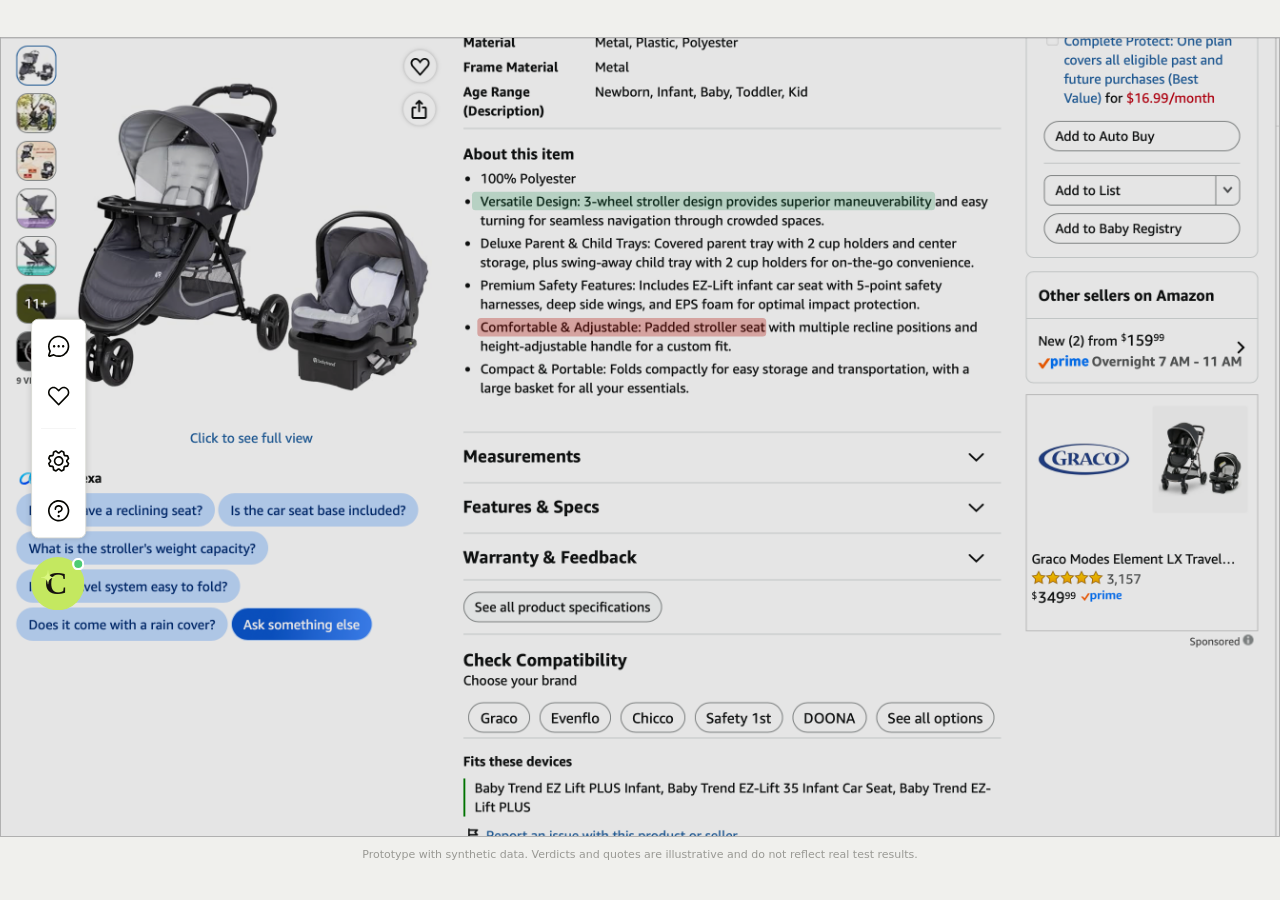
<file: index.html>
<!doctype html>
<html lang="en">

<head>
  <meta charset="UTF-8" />
  <meta name="viewport" content="width=device-width, initial-scale=1.0" />
  <link rel="preconnect" href="https://fonts.googleapis.com">
  <link rel="preconnect" href="https://fonts.gstatic.com" crossorigin>
  <link
    href="https://fonts.googleapis.com/css2?family=Inter:wght@100..900&family=Noto+Serif:ital,wght@0,100..900;1,100..900&family=Roboto+Mono:ital,wght@0,100..700;1,100..700&display=swap"
    rel="stylesheet">
  <title>Connie Claim Checks</title>
  <script type="module" crossorigin src="./assets/index-CiHhUU4y.js"></script>
  <link rel="stylesheet" crossorigin href="./assets/index-D9Lp5zo_.css">
</head>

<body>
  <div id="root"></div>
</body>

</html>
</file>
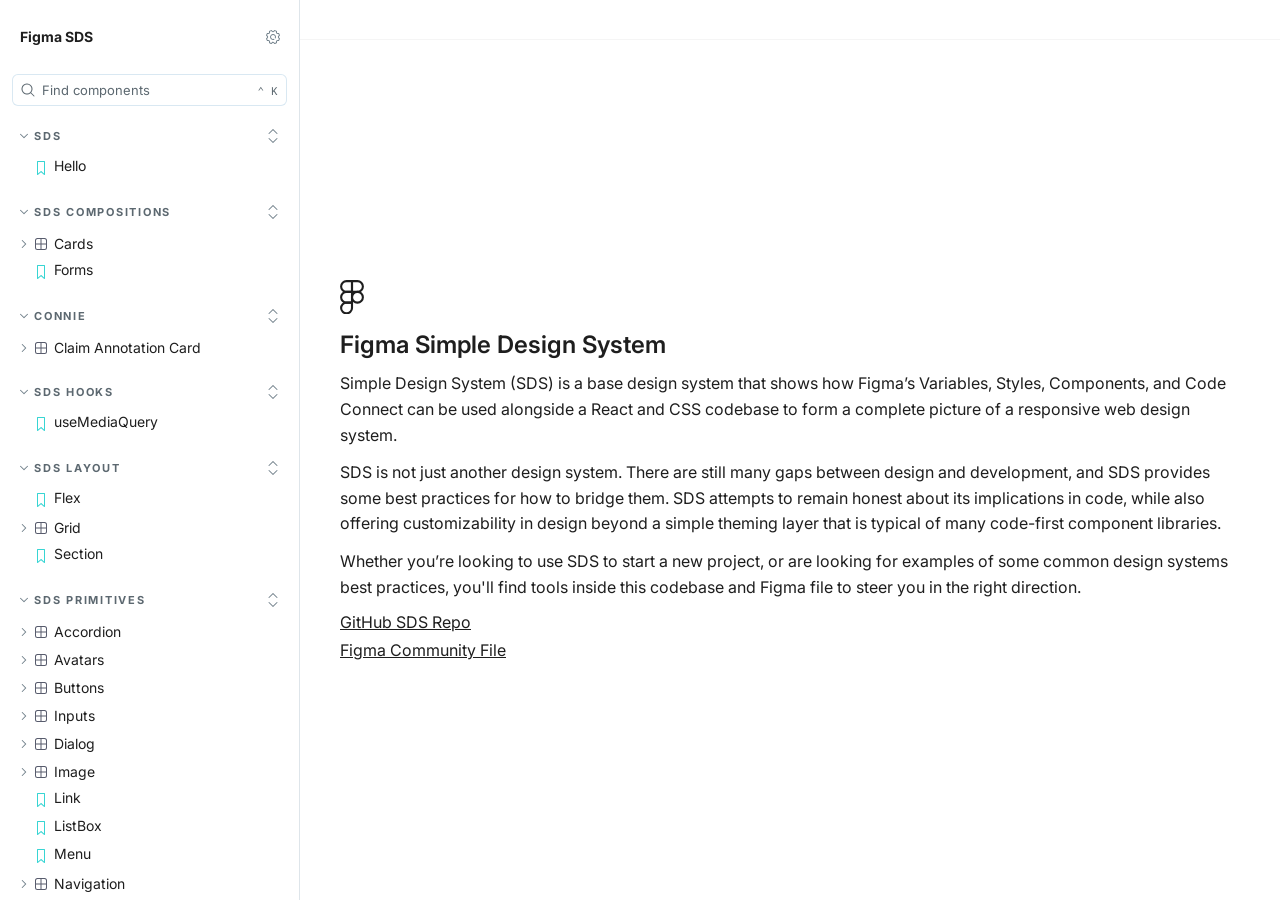
<file: storybook/index.html>
<!DOCTYPE html>
<html lang="en">
  <head>
    <meta charset="utf-8" />

    <title>@storybook/core - Storybook</title>
    <meta name="viewport" content="width=device-width, initial-scale=1, maximum-scale=1" />

    
    <link rel="icon" type="image/svg+xml" href="./favicon.svg" />
    
    <style>
      @font-face {
        font-family: 'Nunito Sans';
        font-style: normal;
        font-weight: 400;
        font-display: swap;
        src: url('./sb-common-assets/nunito-sans-regular.woff2') format('woff2');
      }

      @font-face {
        font-family: 'Nunito Sans';
        font-style: italic;
        font-weight: 400;
        font-display: swap;
        src: url('./sb-common-assets/nunito-sans-italic.woff2') format('woff2');
      }

      @font-face {
        font-family: 'Nunito Sans';
        font-style: normal;
        font-weight: 700;
        font-display: swap;
        src: url('./sb-common-assets/nunito-sans-bold.woff2') format('woff2');
      }

      @font-face {
        font-family: 'Nunito Sans';
        font-style: italic;
        font-weight: 700;
        font-display: swap;
        src: url('./sb-common-assets/nunito-sans-bold-italic.woff2') format('woff2');
      }
    </style>

    <link href="./sb-manager/runtime.js" rel="modulepreload" />

    
    <link href="./sb-addons/storybook-core-core-server-presets-0/common-manager-bundle.js" rel="modulepreload" />
    
    <link href="./sb-addons/links-1/manager-bundle.js" rel="modulepreload" />
    
    <link href="./sb-addons/essentials-controls-2/manager-bundle.js" rel="modulepreload" />
    
    <link href="./sb-addons/essentials-actions-3/manager-bundle.js" rel="modulepreload" />
    
    <link href="./sb-addons/essentials-docs-4/manager-bundle.js" rel="modulepreload" />
    
    <link href="./sb-addons/essentials-backgrounds-5/manager-bundle.js" rel="modulepreload" />
    
    <link href="./sb-addons/essentials-viewport-6/manager-bundle.js" rel="modulepreload" />
    
    <link href="./sb-addons/essentials-toolbars-7/manager-bundle.js" rel="modulepreload" />
    
    <link href="./sb-addons/essentials-measure-8/manager-bundle.js" rel="modulepreload" />
    
    <link href="./sb-addons/essentials-outline-9/manager-bundle.js" rel="modulepreload" />
    
    <link href="./sb-addons/interactions-10/manager-bundle.js" rel="modulepreload" />
    
    <link href="./sb-addons/storybook-11/manager-bundle.js" rel="modulepreload" />
      <link rel="preconnect" href="https://fonts.googleapis.com">
<link rel="preconnect" href="https://fonts.gstatic.com" crossorigin>
<link
  href="https://fonts.googleapis.com/css2?family=Inter:wght@100..900&family=Noto+Serif:ital,wght@0,100..900;1,100..900&family=Roboto+Mono:ital,wght@0,100..700;1,100..700&display=swap"
  rel="stylesheet">


<style>
  #storybook-root {
    width: 100%;
    display: grid;
    place-items: center;
  }
</style> 

    <style>
      #storybook-root[hidden] {
        display: none !important;
      }
    </style>

    
    <link href="./sb-addons/storybook-11/manager-bundle.css" rel="stylesheet" />
    
  </head>
  <body>
    <div id="root"></div>

    
    <script>
      
        
          window['FEATURES'] = {
  "argTypeTargetsV7": true,
  "legacyDecoratorFileOrder": false,
  "disallowImplicitActionsInRenderV8": true
};
        
      
        
          window['REFS'] = {};
        
      
        
          window['LOGLEVEL'] = "info";
        
      
        
          window['DOCS_OPTIONS'] = {
  "defaultName": "Docs",
  "autodocs": "tag"
};
        
      
        
          window['CONFIG_TYPE'] = "PRODUCTION";
        
      
        
      
        
      
        
          window['TAGS_OPTIONS'] = {
  "dev-only": {
    "excludeFromDocsStories": true
  },
  "docs-only": {
    "excludeFromSidebar": true
  },
  "test-only": {
    "excludeFromSidebar": true,
    "excludeFromDocsStories": true
  }
};
        
      
        
          window['STORYBOOK_RENDERER'] = "react";
        
      
        
          window['STORYBOOK_BUILDER'] = "@storybook/builder-vite";
        
      
        
          window['STORYBOOK_FRAMEWORK'] = "@storybook/react-vite";
        
      
    </script>
    

    <script type="module">
      import './sb-manager/globals-runtime.js';
      
      
        import './sb-addons/storybook-core-core-server-presets-0/common-manager-bundle.js';
      
        import './sb-addons/links-1/manager-bundle.js';
      
        import './sb-addons/essentials-controls-2/manager-bundle.js';
      
        import './sb-addons/essentials-actions-3/manager-bundle.js';
      
        import './sb-addons/essentials-docs-4/manager-bundle.js';
      
        import './sb-addons/essentials-backgrounds-5/manager-bundle.js';
      
        import './sb-addons/essentials-viewport-6/manager-bundle.js';
      
        import './sb-addons/essentials-toolbars-7/manager-bundle.js';
      
        import './sb-addons/essentials-measure-8/manager-bundle.js';
      
        import './sb-addons/essentials-outline-9/manager-bundle.js';
      
        import './sb-addons/interactions-10/manager-bundle.js';
      
        import './sb-addons/storybook-11/manager-bundle.js';
      
      
      import './sb-manager/runtime.js';
    </script>
  </body>
</html>
</file>
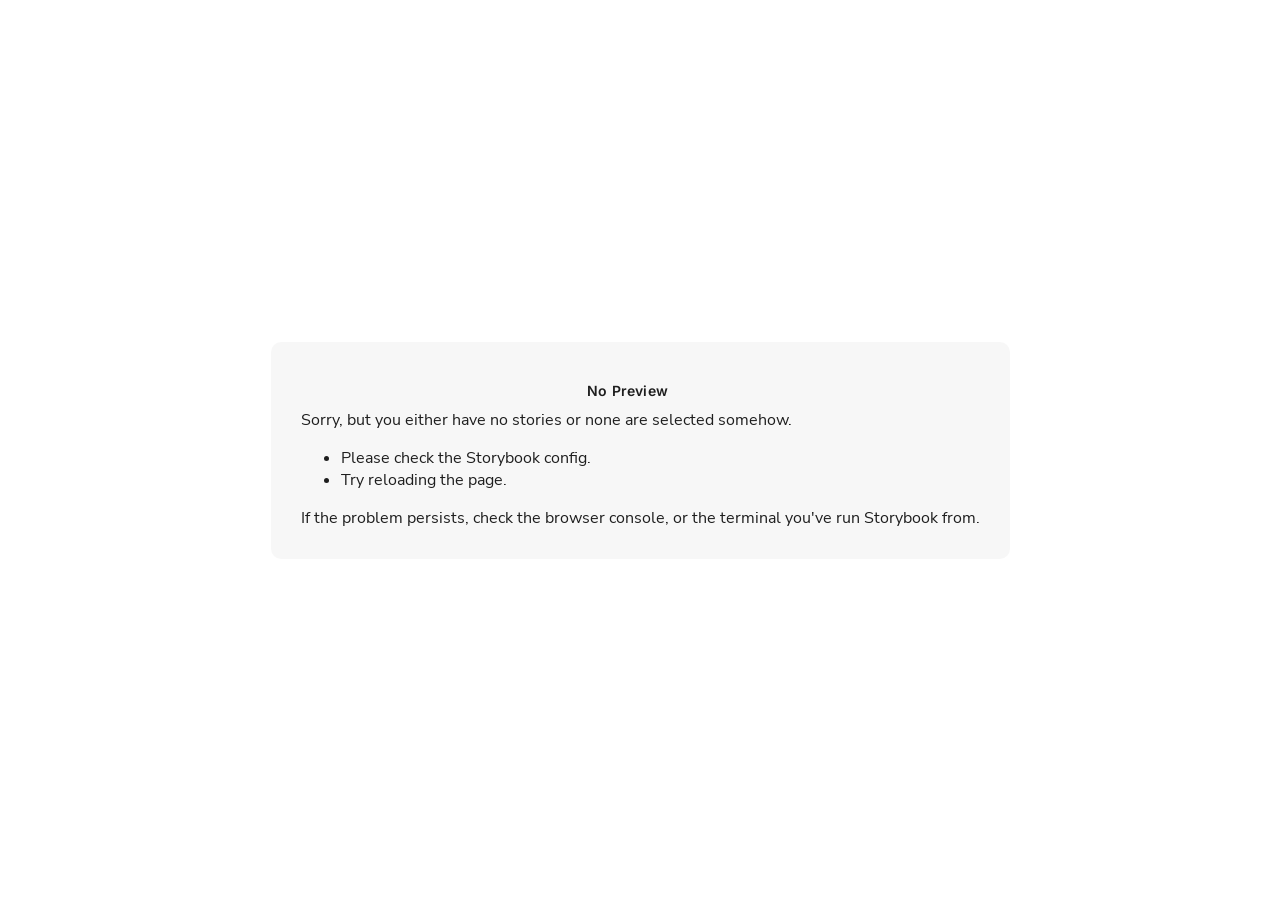
<file: storybook/iframe.html>
<!doctype html>
<!--suppress HtmlUnknownTarget -->
<html lang="en">
  <head>
    <meta charset="utf-8" />
    <title>Storybook</title>
    <meta name="viewport" content="width=device-width, initial-scale=1" />

    <style>
      @font-face {
        font-family: 'Nunito Sans';
        font-style: normal;
        font-weight: 400;
        font-display: swap;
        src: url('./sb-common-assets/nunito-sans-regular.woff2') format('woff2');
      }

      @font-face {
        font-family: 'Nunito Sans';
        font-style: italic;
        font-weight: 400;
        font-display: swap;
        src: url('./sb-common-assets/nunito-sans-italic.woff2') format('woff2');
      }

      @font-face {
        font-family: 'Nunito Sans';
        font-style: normal;
        font-weight: 700;
        font-display: swap;
        src: url('./sb-common-assets/nunito-sans-bold.woff2') format('woff2');
      }

      @font-face {
        font-family: 'Nunito Sans';
        font-style: italic;
        font-weight: 700;
        font-display: swap;
        src: url('./sb-common-assets/nunito-sans-bold-italic.woff2') format('woff2');
      }
    </style>

    <script>
      window.CONFIG_TYPE = 'PRODUCTION';
      window.LOGLEVEL = 'info';
      window.FRAMEWORK_OPTIONS = {};
      window.CHANNEL_OPTIONS = {};
      window.FEATURES = {"argTypeTargetsV7":true,"legacyDecoratorFileOrder":false,"disallowImplicitActionsInRenderV8":true};
      window.STORIES = [{"titlePrefix":"","directory":"./src/stories","files":"**/*.mdx","importPathMatcher":"^\\.[\\\\/](?:src\\/stories(?:\\/(?!\\.)(?:(?:(?!(?:^|\\/)\\.).)*?)\\/|\\/|$)(?!\\.)(?=.)[^/]*?\\.mdx)$"},{"titlePrefix":"","directory":"./src/stories","files":"**/*.stories.@(js|jsx|mjs|ts|tsx)","importPathMatcher":"^\\.[\\\\/](?:src\\/stories(?:\\/(?!\\.)(?:(?:(?!(?:^|\\/)\\.).)*?)\\/|\\/|$)(?!\\.)(?=.)[^/]*?\\.stories\\.(js|jsx|mjs|ts|tsx))$"}];
      window.DOCS_OPTIONS = {"defaultName":"Docs","autodocs":"tag"};
      window.TAGS_OPTIONS = {"dev-only":{"excludeFromDocsStories":true},"docs-only":{"excludeFromSidebar":true},"test-only":{"excludeFromSidebar":true,"excludeFromDocsStories":true}};

      

      // We do this so that "module && module.hot" etc. in Storybook source code
      // doesn't fail (it will simply be disabled)
      window.module = undefined;
      window.global = window;
    </script>
    <base target="_parent" />

<style>
  /* While we aren't showing the main block yet, but still preparing, we want everything the user
     has rendered, which may or may not be in #storybook-root, to be display none */
  .sb-show-preparing-story:not(.sb-show-main) > :not(.sb-preparing-story) {
    display: none;
  }

  .sb-show-preparing-docs:not(.sb-show-main) > :not(.sb-preparing-docs) {
    display: none;
  }

  /* Hide our own blocks when we aren't supposed to be showing them */
  :not(.sb-show-preparing-story) > .sb-preparing-story,
  :not(.sb-show-preparing-docs) > .sb-preparing-docs,
  :not(.sb-show-nopreview) > .sb-nopreview,
  :not(.sb-show-errordisplay) > .sb-errordisplay {
    display: none;
  }

  .sb-show-main.sb-main-centered {
    margin: 0;
    display: flex;
    align-items: center;
    min-height: 100vh;
  }

  .sb-show-main.sb-main-centered #storybook-root {
    box-sizing: border-box;
    margin: auto;
    padding: 1rem;
    max-height: 100%;
    /* Hack for centering correctly in IE11 */
  }

  /* Vertical centering fix for IE11 */
  @media screen and (-ms-high-contrast: none), (-ms-high-contrast: active) {
    .sb-show-main.sb-main-centered:after {
      content: '';
      min-height: inherit;
      font-size: 0;
    }
  }

  .sb-show-main.sb-main-fullscreen {
    margin: 0;
    padding: 0;
    display: block;
  }

  .sb-show-main.sb-main-padded {
    margin: 0;
    padding: 1rem;
    display: block;
    box-sizing: border-box;
  }

  .sb-wrapper {
    position: fixed;
    top: 0;
    bottom: 0;
    left: 0;
    right: 0;
    box-sizing: border-box;

    padding: 40px;
    font-family:
      'Nunito Sans',
      -apple-system,
      '.SFNSText-Regular',
      'San Francisco',
      BlinkMacSystemFont,
      'Segoe UI',
      'Helvetica Neue',
      Helvetica,
      Arial,
      sans-serif;
    -webkit-font-smoothing: antialiased;
    overflow: auto;
  }

  @media (max-width: 700px) {
    .sb-wrapper {
      padding: 20px;
    }
  }

  @media (max-width: 500px) {
    .sb-wrapper {
      padding: 10px;
    }
  }

  .sb-heading {
    font-size: 14px;
    font-weight: 600;
    letter-spacing: 0.2px;
    margin: 10px 0;
    padding-right: 25px;
  }

  .sb-nopreview {
    display: flex;
    align-content: center;
    justify-content: center;
    box-sizing: border-box;
  }

  .sb-nopreview_main {
    margin: auto;
    padding: 30px;
    border-radius: 10px;
    background: rgba(0, 0, 0, 0.03);
  }

  .sb-nopreview_heading {
    text-align: center;
  }

  .sb-errordisplay {
    background: #f6f9fc;
    color: black;
    z-index: 999999;
    width: 100vw;
    min-height: 100vh;
    box-sizing: border-box;

    & ol {
      padding-left: 18px;
      margin: 0;
    }

    & h1 {
      font-family: Nunito Sans;
      font-size: 22px;
      font-weight: 400;
      line-height: 30px;
      font-weight: normal;
      margin: 0;

      &::before {
        content: '';
        display: inline-block;
        width: 12px;
        height: 12px;
        background: #ff4400;
        border-radius: 50%;
        margin-right: 8px;
      }
    }

    & p,
    & ol {
      font-family: Nunito Sans;
      font-size: 14px;
      font-weight: 400;
      line-height: 19px;
      margin: 0;
    }

    & li + li {
      margin: 0;
      padding: 0;
      padding-top: 12px;
    }

    & a {
      color: currentColor;
    }
  }

  .sb-errordisplay_main {
    margin: auto;
    padding: 24px;
    display: flex;
    box-sizing: border-box;

    flex-direction: column;
    min-height: 100%;
    width: 100%;
    border-radius: 6px;
    background: white;
    border: 1px solid #ff0000;
    box-shadow: 0 0 64px rgba(0, 0, 0, 0.1);
    gap: 24px;
  }

  .sb-errordisplay_code {
    padding: 10px;
    flex: 1;
    background: #242424;
    color: #c6c6c6;
    box-sizing: border-box;

    font-size: 14px;
    font-weight: 400;
    line-height: 19px;
    border-radius: 4px;

    font-family: 'Operator Mono', 'Fira Code Retina', 'Fira Code', 'FiraCode-Retina', 'Andale Mono',
      'Lucida Console', Consolas, Monaco, monospace;
    margin: 0;
    overflow: auto;
  }

  .sb-errordisplay pre {
    white-space: pre-wrap;
    white-space: revert;
  }

  @-webkit-keyframes sb-rotate360 {
    from {
      transform: rotate(0deg);
    }

    to {
      transform: rotate(360deg);
    }
  }

  @keyframes sb-rotate360 {
    from {
      transform: rotate(0deg);
    }

    to {
      transform: rotate(360deg);
    }
  }

  @-webkit-keyframes sb-glow {
    0%,
    100% {
      opacity: 1;
    }

    50% {
      opacity: 0.4;
    }
  }

  @keyframes sb-glow {
    0%,
    100% {
      opacity: 1;
    }

    50% {
      opacity: 0.4;
    }
  }

  /* We display the preparing loaders *over* the rendering story */
  .sb-preparing-story,
  .sb-preparing-docs {
    background-color: white;
    /* Maximum possible z-index. It would be better to use stacking contexts to ensure it's always
    on top, but this isn't possible as it would require making CSS changes that could affect user code */
    z-index: 2147483647;
  }

  .sb-loader {
    -webkit-animation: sb-rotate360 0.7s linear infinite;
    animation: sb-rotate360 0.7s linear infinite;
    border-color: rgba(97, 97, 97, 0.29);
    border-radius: 50%;
    border-style: solid;
    border-top-color: #646464;
    border-width: 2px;
    display: inline-block;
    height: 32px;
    left: 50%;
    margin-left: -16px;
    margin-top: -16px;
    mix-blend-mode: difference;
    overflow: hidden;
    position: absolute;
    top: 50%;
    transition: all 200ms ease-out;
    vertical-align: top;
    width: 32px;
    z-index: 4;
  }

  .sb-previewBlock {
    background: #fff;
    border: 1px solid rgba(0, 0, 0, 0.1);
    border-radius: 4px;
    box-shadow: rgba(0, 0, 0, 0.1) 0 1px 3px 0;
    margin: 25px auto 40px;
    max-width: 600px;
  }

  .sb-previewBlock_header {
    align-items: center;
    box-shadow: rgba(0, 0, 0, 0.1) 0 -1px 0 0 inset;
    display: flex;
    gap: 14px;
    height: 40px;
    padding: 0 12px;
  }

  .sb-previewBlock_icon {
    -webkit-animation: sb-glow 1.5s ease-in-out infinite;
    animation: sb-glow 1.5s ease-in-out infinite;
    background: #e6e6e6;
    height: 14px;
    width: 14px;
  }

  .sb-previewBlock_icon:last-child {
    margin-left: auto;
  }

  .sb-previewBlock_body {
    -webkit-animation: sb-glow 1.5s ease-in-out infinite;
    animation: sb-glow 1.5s ease-in-out infinite;
    height: 182px;
    position: relative;
  }

  .sb-argstableBlock {
    border-collapse: collapse;
    border-spacing: 0;
    font-size: 13px;
    line-height: 20px;
    margin: 25px auto 40px;
    max-width: 600px;
    text-align: left;
    width: 100%;
  }

  .sb-argstableBlock th:first-of-type,
  .sb-argstableBlock td:first-of-type {
    padding-left: 20px;
  }

  .sb-argstableBlock th:nth-of-type(2),
  .sb-argstableBlock td:nth-of-type(2) {
    width: 35%;
  }

  .sb-argstableBlock th:nth-of-type(3),
  .sb-argstableBlock td:nth-of-type(3) {
    width: 15%;
  }

  .sb-argstableBlock th:last-of-type,
  .sb-argstableBlock td:last-of-type {
    width: 25%;
    padding-right: 20px;
  }

  .sb-argstableBlock th span,
  .sb-argstableBlock td span {
    -webkit-animation: sb-glow 1.5s ease-in-out infinite;
    animation: sb-glow 1.5s ease-in-out infinite;
    background-color: rgba(0, 0, 0, 0.1);
    border-radius: 0;
    box-shadow: none;
    color: transparent;
  }

  .sb-argstableBlock th {
    padding: 10px 15px;
  }

  .sb-argstableBlock-body {
    border-radius: 4px;
    box-shadow:
      rgba(0, 0, 0, 0.1) 0 1px 3px 1px,
      rgba(0, 0, 0, 0.065) 0 0 0 1px;
  }

  .sb-argstableBlock-body tr {
    background: transparent;
    overflow: hidden;
  }

  .sb-argstableBlock-body tr:not(:first-child) {
    border-top: 1px solid #e6e6e6;
  }

  .sb-argstableBlock-body tr:first-child td:first-child {
    border-top-left-radius: 4px;
  }

  .sb-argstableBlock-body tr:first-child td:last-child {
    border-top-right-radius: 4px;
  }

  .sb-argstableBlock-body tr:last-child td:first-child {
    border-bottom-left-radius: 4px;
  }

  .sb-argstableBlock-body tr:last-child td:last-child {
    border-bottom-right-radius: 4px;
  }

  .sb-argstableBlock-body td {
    background: #fff;
    padding-bottom: 10px;
    padding-top: 10px;
    vertical-align: top;
  }

  .sb-argstableBlock-body td:not(:first-of-type) {
    padding-left: 15px;
    padding-right: 15px;
  }

  .sb-argstableBlock-body button {
    -webkit-animation: sb-glow 1.5s ease-in-out infinite;
    animation: sb-glow 1.5s ease-in-out infinite;
    background-color: rgba(0, 0, 0, 0.1);
    border: 0;
    border-radius: 0;
    box-shadow: none;
    color: transparent;
    display: inline;
    font-size: 12px;
    line-height: 1;
    padding: 10px 16px;
  }

  .sb-argstableBlock-summary {
    margin-top: 4px;
  }

  .sb-argstableBlock-code {
    margin-right: 4px;
    margin-bottom: 4px;
    padding: 2px 5px;
  }
</style>

<script>
  /* globals window */
  /* eslint-disable no-underscore-dangle */
  try {
    if (window.top !== window) {
      window.__REACT_DEVTOOLS_GLOBAL_HOOK__ = window.top.__REACT_DEVTOOLS_GLOBAL_HOOK__;
      window.__VUE_DEVTOOLS_GLOBAL_HOOK__ = window.top.__VUE_DEVTOOLS_GLOBAL_HOOK__;
      window.top.__VUE_DEVTOOLS_CONTEXT__ = window.document;
    }
  } catch (e) {
    // eslint-disable-next-line no-console
    console.warn('unable to connect to top frame for connecting dev tools');
  }
</script>
<link rel="preconnect" href="https://fonts.googleapis.com">
<link rel="preconnect" href="https://fonts.gstatic.com" crossorigin>
<link
  href="https://fonts.googleapis.com/css2?family=Inter:wght@100..900&family=Noto+Serif:ital,wght@0,100..900;1,100..900&family=Roboto+Mono:ital,wght@0,100..700;1,100..700&display=swap"
  rel="stylesheet">

<style>
  #storybook-root {
    width: 100%;
    display: grid;
    place-items: center;
  }

  /* SDS .tag code overrides these values destructively */
  .prismjs .tag {
    display: initial;
    padding: 0;
  }
</style>
    <script type="module" crossorigin src="./assets/iframe-aTl6xanQ.js"></script>
  </head>

  <body>
    <div class="sb-preparing-story sb-wrapper">
  <div class="sb-loader"></div>
</div>

<div class="sb-preparing-docs sb-wrapper">
  <div class="sb-previewBlock">
    <div class="sb-previewBlock_header">
      <div class="sb-previewBlock_icon"></div>
      <div class="sb-previewBlock_icon"></div>
      <div class="sb-previewBlock_icon"></div>
      <div class="sb-previewBlock_icon"></div>
    </div>
    <div class="sb-previewBlock_body">
      <div class="sb-loader"></div>
    </div>
  </div>
  <table aria-hidden="true" class="sb-argstableBlock">
    <thead class="sb-argstableBlock-head">
      <tr>
        <th><span>Name</span></th>
        <th><span>Description</span></th>
        <th><span>Default</span></th>
        <th><span>Control </span></th>
      </tr>
    </thead>
    <tbody class="sb-argstableBlock-body">
      <tr>
        <td><span>propertyName</span><span title="Required">*</span></td>
        <td>
          <div><span>This is a short description</span></div>
          <div class="sb-argstableBlock-summary">
            <div><span class="sb-argstableBlock-code">summary</span></div>
          </div>
        </td>
        <td>
          <div><span class="sb-argstableBlock-code">defaultValue</span></div>
        </td>
        <td><button>Set string</button></td>
      </tr>
      <tr>
        <td><span>propertyName</span><span>*</span></td>
        <td>
          <div><span>This is a short description</span></div>
          <div class="sb-argstableBlock-summary">
            <div><span class="sb-argstableBlock-code">summary</span></div>
          </div>
        </td>
        <td>
          <div><span class="sb-argstableBlock-code">defaultValue</span></div>
        </td>
        <td><button>Set string</button></td>
      </tr>
      <tr>
        <td><span>propertyName</span><span>*</span></td>
        <td>
          <div><span>This is a short description</span></div>
          <div class="sb-argstableBlock-summary">
            <div><span class="sb-argstableBlock-code">summary</span></div>
          </div>
        </td>
        <td>
          <div><span class="sb-argstableBlock-code">defaultValue</span></div>
        </td>
        <td><button>Set string</button></td>
      </tr>
    </tbody>
  </table>
</div>

<div class="sb-nopreview sb-wrapper">
  <div class="sb-nopreview_main">
    <h1 class="sb-nopreview_heading sb-heading">No Preview</h1>
    <p>Sorry, but you either have no stories or none are selected somehow.</p>
    <ul>
      <li>Please check the Storybook config.</li>
      <li>Try reloading the page.</li>
    </ul>
    <p>
      If the problem persists, check the browser console, or the terminal you've run Storybook from.
    </p>
  </div>
</div>

<div class="sb-errordisplay sb-wrapper">
  <div class="sb-errordisplay_main">
    <h1 id="error-message"></h1>
    <p>
      The component failed to render properly, likely due to a configuration issue in Storybook.
      Here are some common causes and how you can address them:
    </p>
    <ol>
      <li>
        <strong>Missing Context/Providers</strong>: You can use decorators to supply specific
        contexts or providers, which are sometimes necessary for components to render correctly. For
        detailed instructions on using decorators, please visit the
        <a href="https://storybook.js.org/docs/writing-stories/decorators"
          >Decorators documentation</a
        >.
      </li>
      <li>
        <strong>Misconfigured Webpack or Vite</strong>: Verify that Storybook picks up all necessary
        settings for loaders, plugins, and other relevant parameters. You can find step-by-step
        guides for configuring
        <a href="https://storybook.js.org/docs/builders/webpack">Webpack</a> or
        <a href="https://storybook.js.org/docs/builders/vite">Vite</a>
        with Storybook.
      </li>
      <li>
        <strong>Missing Environment Variables</strong>: Your Storybook may require specific
        environment variables to function as intended. You can set up custom environment variables
        as outlined in the
        <a href="https://storybook.js.org/docs/configure/environment-variables"
          >Environment Variables documentation</a
        >.
      </li>
    </ol>
    <pre class="sb-errordisplay_code"><code id="error-stack"></code></pre>
  </div>
</div>

    <div id="storybook-root"></div>
    <div id="storybook-docs"></div>
    <script>
      // eslint-disable-next-line no-underscore-dangle, @typescript-eslint/naming-convention
      function __onViteAppLoadingError(event) {
        const hostname = globalThis.location.hostname;
        if (hostname !== 'localhost' && globalThis.CONFIG_TYPE === 'DEVELOPMENT') {
          const message = `Failed to load the Storybook preview file 'vite-app.js':

It looks like you're visiting the Storybook development server on another hostname than localhost: '${hostname}', but you haven't configured the necessary security features to support this.
Please re-run your Storybook development server with the '--host ${hostname}' flag, or manually configure your Vite allowedHosts configuration with viteFinal.

See:`;
          const docs = [
            'https://storybook.js.org/docs/api/cli-options#dev',
            'https://storybook.js.org/docs/api/main-config/main-config-vite-final',
            'https://vite.dev/config/server-options.html#server-allowedhosts',
          ];
          console.error(`${message}\n${docs.map((doc) => `- ${doc}`).join('\n')}`);

          document.getElementById('storybook-root').innerHTML =
            `<p style="color: red; max-width: 70ch">${message.replaceAll(
              '\n',
              '<br/>'
            )}<ul>${docs.map((doc) => `<li><a href='${doc}' target='_blank'>${doc}</a></li>`).join('')}<ul></p>`;
          return;
        }
      }
    </script>
  </body>
</html>
</file>
<file: assets/index-D9Lp5zo_.css>
.accordion{display:flex;flex-direction:column;gap:var(--sds-size-space-400);width:100%}.accordion-item{--border-radius: var(--sds-size-radius-200);background:var(--sds-color-background-default-secondary);box-shadow:inset 0 0 0 var(--sds-size-stroke-border) var(--sds-color-border-default-default);border-radius:var(--border-radius);color:var(--sds-color-text-default-default);display:flex;flex-direction:column;line-height:var(--global-line-height-body);width:100%}.accordion-item:has(.accordion-item-title>button[data-hovered]){background:var(--sds-color-background-default-secondary-hover)}.accordion-item:has(.accordion-item-title>button[data-focus-visible]){outline:none;position:relative;--offset: calc(var(--sds-size-stroke-border) * 2)}.accordion-item:has(.accordion-item-title>button[data-focus-visible]):before{content:"";border-radius:calc(var(--border-radius) + var(--offset));bottom:calc(-1 * var(--offset));box-shadow:0 0 0 var(--global-focus-ring-size) var(--global-focus-ring-color);left:calc(-1 * var(--offset));position:absolute;right:calc(-1 * var(--offset));top:calc(-1 * var(--offset))}.accordion-item .accordion-item-title>button{align-items:center;color:var(--sds-color-text-default-default);cursor:pointer;display:flex;justify-content:space-between;padding:var(--sds-size-space-400);width:100%}.accordion-item .accordion-item-title,.accordion-item .accordion-item-title>button{font:var(--sds-font-body-strong)}.accordion-item .accordion-item-indicator{--icon-fill: var(--sds-color-icon-default-default)}.accordion-item .accordion-item-content{max-height:0;overflow-y:hidden}.accordion-item[data-expanded]{background:var(--sds-color-background-default-default)}.accordion-item[data-expanded]>.accordion-item-title>button{padding-bottom:var(--sds-size-space-200)}.accordion-item[data-expanded]>.accordion-item-title>button>.accordion-item-indicator{transform:scaleY(-1) translateY(2px)}.accordion-item[data-expanded]:has(.accordion-item-title>button[data-hovered]){background:var(--sds-color-background-default-default-hover)}.accordion-item[data-expanded]>.accordion-item-content{margin-left:auto;margin-right:auto;max-height:initial;padding-bottom:var(--sds-size-space-400);width:calc(100% - var(--sds-size-space-400) * 2)}.avatar-button{border-radius:var(--avatar-border-radius);cursor:pointer;height:var(--avatar-diameter);width:var(--avatar-diameter)}.avatar-button:focus-visible{outline:none;--offset: calc(var(--sds-size-stroke-border) * 2)}.avatar-button:focus-visible:before{content:"";border-radius:calc(var(--avatar-border-radius) + var(--offset));bottom:calc(-1 * var(--offset));box-shadow:0 0 0 var(--global-focus-ring-size) var(--global-focus-ring-color);left:calc(-1 * var(--offset));position:absolute;right:calc(-1 * var(--offset));top:calc(-1 * var(--offset))}.avatar{border-radius:var(--avatar-border-radius);position:relative;height:var(--avatar-diameter);width:var(--avatar-diameter)}.avatar>img,.avatar>svg{border-radius:var(--avatar-border-radius);height:auto;width:100%;position:absolute;top:0;left:0}.avatar>svg{background:var(--sds-color-background-brand-default)}.avatar>svg>text{fill:var(--sds-color-text-brand-on-brand);font-size:var(--sds-typography-scale-07)}.avatar-block{align-items:start;color:var(--sds-color-text-default-secondary);display:grid;grid-template-areas:"avatar title";grid-template-columns:auto 1fr;column-gap:var(--sds-size-space-200);row-gap:var(--sds-size-space-050)}.avatar-block:has(>.text-body-base){grid-template-areas:"avatar title" "avatar description"}.avatar-block>.avatar{grid-area:avatar}.avatar-block>.text-body-strong{grid-area:title}.avatar-block>.text-body-base{grid-area:description}.avatar-shape-circle{--avatar-border-radius: var(--sds-size-radius-full)}.avatar-shape-square{--avatar-border-radius: var(--sds-size-radius-200)}.avatar-size-small{--avatar-diameter: var(--sds-size-icon-small)}.avatar-size-medium{--avatar-diameter: var(--sds-size-icon-medium)}.avatar-size-large{--avatar-diameter: var(--sds-size-icon-large)}.avatar-group{align-items:center;display:flex;gap:var(--sds-size-space-300)}.avatar-group>.avatar+.avatar{margin-left:calc(var(--sds-size-space-300) * -1 + var(--avatar-group-gap))}.avatar-group>.avatar-group-overflow{align-items:center;background:var(--sds-color-background-default-secondary);border-radius:var(--sds-size-radius-200);color:var(--sds-color-text-default-secondary);display:flex;justify-content:center;font:var(--sds-font-body-small);font-weight:var(--sds-typography-body-weight-strong);height:var(--sds-typography-scale-05);width:var(--sds-typography-scale-05)}.avatar-group.avatar-group-spacing-100{--avatar-group-gap: var(--sds-size-space-100)}.avatar-group.avatar-group-spacing-200{--avatar-group-gap: var(--sds-size-space-200)}.avatar-group.avatar-group-spacing-300{--avatar-group-gap: var(--sds-size-space-300)}.avatar-group.avatar-group-spacing-negative-100>.avatar,.avatar-group.avatar-group-spacing-negative-200>.avatar,.avatar-group.avatar-group-spacing-negative-300>.avatar{box-shadow:var(--sds-effects-shadows-drop-shadow-200)}.avatar-group.avatar-group-spacing-negative-100{--avatar-group-gap: var(--sds-size-space-negative-100)}.avatar-group.avatar-group-spacing-negative-200{--avatar-group-gap: var(--sds-size-space-negative-200)}.avatar-group.avatar-group-spacing-negative-300{--avatar-group-gap: var(--sds-size-space-negative-300)}.button{--border-radius: var(--sds-size-radius-200);align-items:center;box-shadow:inset 0 0 0 var(--sds-size-stroke-border) var(--button-border-color);border-radius:var(--border-radius);background:var(--button-background-color);color:var(--button-color);cursor:pointer;display:inline-flex;font:var(--button-font);gap:var(--sds-size-space-200);justify-content:center;line-height:1;padding:var(--button-padding-y) var(--button-padding-x);position:relative;white-space:nowrap}.button>.icon{--icon-color: var(--button-color)}.button-size-small{--button-font: var(--sds-font-body-small);--button-padding-x: var(--sds-size-space-200);--button-padding-y: var(--sds-size-space-200)}.button-size-small>.icon{--icon-diameter: var(--sds-typography-scale-02)}.button-size-medium{--button-font: var(--sds-font-body-base);--button-padding-x: var(--sds-size-space-300);--button-padding-y: var(--sds-size-space-300)}.button-size-medium>.icon{--icon-diameter: var(--sds-typography-scale-03)}.button[data-focus-visible]{outline:none;--offset: calc(var(--sds-size-stroke-border) * 2)}.button[data-focus-visible]:before{content:"";border-radius:calc(var(--border-radius) + var(--offset));bottom:calc(-1 * var(--offset));box-shadow:0 0 0 var(--global-focus-ring-size) var(--global-focus-ring-color);left:calc(-1 * var(--offset));position:absolute;right:calc(-1 * var(--offset));top:calc(-1 * var(--offset))}.button-variant-primary{--button-background-color: var(--sds-color-background-brand-default);--button-border-color: var(--sds-color-border-brand-default);--button-color: var(--sds-color-text-brand-on-brand)}.button-variant-primary[data-hovered]:not([data-disabled]){--button-background-color: var(--sds-color-background-brand-hover);--button-border-color: var(--sds-color-border-brand-default)}.button-variant-neutral{--button-background-color: var(--sds-color-background-default-secondary);--button-border-color: var(--sds-color-border-default-default);--button-color: var(--sds-color-text-default-default)}.button-variant-neutral[data-hovered]:not([data-disabled]){--button-background-color: var( --sds-color-background-default-secondary-hover )}.button-variant-subtle{--button-background-color: transparent;--button-border-color: transparent;--button-color: var(--sds-color-text-brand-default)}.button-variant-subtle[data-hovered]:not([data-disabled]){--button-background-color: var( --sds-color-background-default-default-hover )}.button-variant-danger-primary{--button-background-color: var(--sds-color-background-danger-default);--button-border-color: var(--sds-color-border-danger-secondary);--button-color: var(--sds-color-text-danger-on-danger)}.button-variant-danger-primary[data-hovered]:not([data-disabled]){--button-background-color: var(--sds-color-background-danger-hover);--button-border-color: var(--sds-color-border-danger-default)}.button-variant-danger-subtle{--button-background-color: transparent;--button-border-color: transparent;--button-color: var(--sds-color-text-danger-default)}.button-variant-danger-subtle[data-hovered]:not([data-disabled]){--button-background-color: var( --sds-color-background-danger-tertiary-hover )}.button[data-disabled]{cursor:default;pointer-events:none;--button-background-color: var(--sds-color-background-disabled-default);--button-border-color: var(--sds-color-border-disabled-default);--button-color: var(--sds-color-text-disabled-default)}.button-group{align-items:center;display:flex;gap:var(--sds-size-space-300)}.button-group.button-group-align-start{justify-content:flex-start}.button-group.button-group-align-center{justify-content:center}.button-group.button-group-align-end{justify-content:flex-end}.button-group.button-group-align-justify>.button{flex:1}.button-group.button-group-align-stack{flex-direction:column}.button-group.button-group-align-stack>.button{width:100%}.checkbox{--checkbox-background: var(--sds-color-background-default-default);--checkbox-border: var(--sds-color-border-default-default);--checkbox-icon: var(--sds-color-icon-brand-on-brand);--checkbox-border-radius: var(--sds-size-radius-100);align-items:center;background:var(--checkbox-background);box-shadow:inset 0 0 0 var(--sds-size-stroke-border) var(--checkbox-border);box-sizing:border-box;border-radius:var(--checkbox-border-radius);display:flex;height:var(--sds-size-space-400);justify-content:center;position:relative;width:var(--sds-size-space-400)}.checkbox>.icon{--icon-color: var(--checkbox-icon);display:none}.checkbox[data-disabled],.checkbox[data-disabled][data-selected]{--checkbox-background: var(--sds-color-background-disabled-default);--checkbox-border: var(--sds-color-border-disabled-default)}.checkbox[data-selected],.checkbox-field[data-selected]>.checkbox{--checkbox-background: var(--sds-color-background-brand-default);--checkbox-border: var(--checkbox-background)}.checkbox-field[data-selected]:not([data-indeterminate])>.checkbox>.icon-selected,.checkbox[data-selected]:not([data-indeterminate])>.icon-selected{display:block}.checkbox-field[data-selected][data-indeterminate]>.checkbox>.icon-indeterminate,.checkbox[data-selected][data-indeterminate]>.icon-indeterminate{display:block}.checkbox[data-selected][data-disabled],.checkbox-field[data-selected][data-disabled]>.checkbox{--checkbox-icon: var(--sds-color-icon-disabled-default)}.checkbox-field[data-focus-visible] .checkbox:before{--offset: calc(var(--sds-size-stroke-border) * 2);content:"";border-radius:calc(var(--checkbox-border-radius) + var(--offset));bottom:calc(-1 * var(--offset));box-shadow:0 0 0 var(--global-focus-ring-size) var(--global-focus-ring-color);left:calc(-1 * var(--offset));position:absolute;right:calc(-1 * var(--offset));top:calc(-1 * var(--offset))}.checkbox-group{display:flex;flex-direction:column;gap:var(--sds-size-space-200)}.checkbox-field{--checkbox-field-label-color: var(--sds-color-text-default-default);--checkbox-field-description-color: var(--sds-color-text-default-secondary);align-items:center;column-gap:var(--sds-size-space-400);display:grid;grid-template-columns:var(--sds-size-space-300) 1fr;row-gap:var(--sds-size-space-100);width:100%}.checkbox-field>.checkbox{grid-row-start:1;grid-column-start:1}.checkbox-field>.label{color:var(--checkbox-field-label-color);grid-row-start:1;grid-column-start:2}.checkbox-field>.description{color:var(--checkbox-field-description-color);grid-row-start:2;grid-column-start:2}.checkbox-field[data-disabled]>.label{--checkbox-field-label-color: var(--sds-color-text-disabled-default)}.checkbox-field[data-disabled]>.description{--checkbox-field-description-color: var(--sds-color-text-disabled-default)}.checkbox-field[data-disabled] .checkbox,.checkbox-field[data-disabled][data-selected] .checkbox{--checkbox-background: var(--sds-color-background-disabled-default);--checkbox-border: var(--sds-color-border-disabled-default);--checkbox-icon: var(--sds-color-icon-disabled-on-disabled)}.dialog-container{align-items:center;bottom:0;display:flex;justify-content:center;left:0;position:fixed;right:0;top:0;z-index:var(--global-stack-dialog-container)}.dialog-backdrop{-webkit-backdrop-filter:var(--sds-effects-backdrop-filter-blur-overlay);backdrop-filter:var(--sds-effects-backdrop-filter-blur-overlay);background:var(--sds-color-background-utilities-scrim);bottom:0;left:0;position:fixed;right:0;top:0;z-index:var(--global-stack-dialog-backdrop)}.dialog{--dialog-padding-y: var(--sds-size-space-800);background:var(--sds-color-background-default-default);box-shadow:var(--sds-effects-shadows-drop-shadow-400);box-sizing:border-box;display:flex;flex-direction:column;padding-bottom:var(--dialog-padding-y);padding-top:var(--dialog-padding-y);position:relative}.dialog:focus{outline:none}.dialog .dialog-close{position:absolute;top:var(--sds-size-space-200);right:var(--sds-size-space-200)}.dialog-type-card{border-radius:var(--sds-size-radius-200);border:var(--sds-size-stroke-border) solid var(--sds-color-border-default-default);max-width:var(--global-dialog-max-width);width:calc(100% - var(--sds-size-space-400) * 2)}.dialog-type-sheet{align-self:flex-end;border-top:var(--sds-size-stroke-border) solid var(--sds-color-border-default-default);max-width:100%;width:100%;padding-left:calc((100% - min(var(--global-container-max-width),100%))/2);padding-right:calc((100% - min(var(--global-container-max-width),100%))/2)}.dialog-title,.dialog-description,.dialog .button-group,.dialog-body{padding-left:var(--sds-size-space-800);padding-right:var(--sds-size-space-800)}.dialog-body-bleed{margin-left:calc(-1 * var(--sds-size-space-800));margin-right:calc(-1 * var(--sds-size-space-800));--table-gutter-inset: var(--sds-size-space-800)}.dialog .button-group,.dialog-body{margin-top:var(--sds-size-space-600)}.dialog-description{margin-top:var(--sds-size-space-200)}.fieldset{border:none;display:flex;flex-direction:column;gap:var(--sds-size-space-600);width:100%}.fieldset.fieldset-disabled{--field-label-color: var(--sds-color-text-disabled-default);--field-description-color: var(--sds-color-text-disabled-default)}.fieldset.fieldset-disabled>*{color:var(--sds-color-text-disabled-default)}.field-group{display:flex;flex-direction:column;gap:var(--sds-size-space-600)}.field{--field-label-color: var(--sds-color-text-default-default);--field-description-color: var(--sds-color-text-default-secondary);--field-row-gap: var(--sds-size-space-200);display:grid;grid-template-areas:"field-label field-extra" "field-main field-main" "field-description field-description" "field-error field-error";width:100%}[data-disabled]>.field,.field[data-disabled]{--field-label-color: var(--sds-color-text-disabled-default);--field-description-color: var(--sds-color-text-disabled-default)}.field .select,.field .input,.field .text-area,.field .slider{grid-area:field-main}.field .label{grid-area:field-label;margin-bottom:var(--field-row-gap)}.field .description{grid-area:field-description;margin-top:var(--field-row-gap)}.field .error-message{grid-area:field-error;margin-top:var(--field-row-gap)}.form.form-single-line{align-items:center;display:flex;flex-direction:row;gap:var(--sds-size-space-300)}.legend{font:var(--sds-font-subheading)}.label{color:var(--field-label-color);font:var(--sds-font-body-base)}.description{color:var(--field-description-color);font:var(--sds-font-body-base)}.error-message{color:var(--sds-color-text-danger-default);font:var(--sds-font-body-base)}.icon-button{--border-radius: var(--sds-size-radius-full)}.image{max-width:100%;object-fit:cover;object-position:center;width:auto}.image-placeholder{background:var(--sds-color-background-default-secondary);display:block;width:100%}img.image-loading{display:none}.image-variant-rounded{border-radius:var(--sds-size-radius-100)}.image-aspect-ratio-1-1{aspect-ratio:1 / 1}.image-aspect-ratio-16-9{aspect-ratio:16 / 9}.image-aspect-ratio-4-3{aspect-ratio:4 / 3}.image-aspect-ratio-fill{width:100%}.image-aspect-ratio-natural{aspect-ratio:auto}.image-size-small{--image-size-height: 10rem;height:var(--image-size-height)}.image-size-medium{--image-size-height: 20rem;height:var(--image-size-height)}.image-size-large{--image-size-height: 30rem;height:var(--image-size-height)}.image-size-fill{--image-size-height: auto;height:var(--image-size-height);width:100%}.image-size-natural{--image-size-height: auto;height:var(--image-size-height)}.image-size .picture{display:flex;width:100%}.input{--input-background-color: var(--sds-color-background-default-default);--input-text-color: var(--sds-color-text-default-default);--input-border-color: var(--sds-color-border-default-default);--input-placeholder-color: var(--sds-color-text-default-tertiary);align-items:center;background-color:var(--input-background-color);box-shadow:inset 0 0 0 var(--sds-size-stroke-border) var(--input-border-color);border-radius:var(--sds-size-radius-200);color:var(--input-text-color);display:flex;line-height:1;padding:calc(var(--sds-size-space-300) - var(--sds-size-stroke-border) * 2) var(--sds-size-space-400);position:relative;width:100%}.input::placeholder{color:var(--input-placeholder-color)}.input[data-disabled]{--input-background-color: var(--sds-color-background-disabled-default);--input-text-color: var(--sds-color-text-disabled-default);--input-border-color: var(--sds-color-border-disabled-default)}.input[data-invalid]:not([data-disabled]){--input-border-color: var(--sds-color-border-danger-default)}.input[data-focus-visible]{--input-border-color: var(--sds-color-border-brand-secondary)}.link{text-decoration:none}.list-box{--list-box-item-template-areas: "label" "description";background:var(--sds-color-background-default-default);border-radius:var(--sds-size-radius-200);box-shadow:0 0 0 var(--sds-size-stroke-border) var(--sds-color-border-default-default),var(--sds-effects-shadows-drop-shadow-400);display:flex;flex-direction:column;outline:none;overflow-y:auto;padding:var(--sds-size-space-200)}.list-box[data-orientation=horizontal],.list-box[data-layout=grid]{align-items:center;flex-direction:row;width:fit-content;max-width:100%}.list-box .list-box-item:has([slot=image]):not(:has(:only-child)){--list-box-item-template-areas: "image ." "image label" "image description" "image ."}.list-box[data-layout=grid][data-orientation=vertical] .list-box-item:not(:has(:only-child)){--list-box-item-template-areas: "label" "description"}.list-box[data-layout=grid][data-orientation=vertical] .list-box-item:not(:has(:only-child)):has([slot=image]){--list-box-item-template-areas: "image" "label" "description"}.list-box .list-box-item:has(:only-child){--list-box-item-template-areas: "only-child"}.list-box .list-box-item:has(:only-child)>:only-child{grid-area:only-child}.list-box[data-layout=grid]{display:grid;grid-template-columns:auto auto;scrollbar-gutter:stable}.list-box[data-orientation=horizontal]{width:100%;max-width:none;grid-auto-flow:column;grid-template-rows:auto auto;grid-template-columns:none;grid-auto-columns:auto}.list-box-item{--list-box-label-color: var(--sds-color-text-default-default);--list-box-description-color: var(--sds-color-text-default-secondary);--list-box-icon-color: var(--sds-color-icon-default-default);align-items:center;background-color:transparent;border-radius:var(--sds-size-radius-200);color:var(--list-box-label-color);column-gap:var(--sds-size-space-200);cursor:pointer;display:grid;grid-template-areas:var(--list-box-item-template-areas);grid-template-columns:auto 1fr;padding:var(--sds-size-space-200) var(--sds-size-space-200)}.list-box-item>.icon{--icon-color: var(--list-box-icon-color);opacity:0}.list-box-item [slot=label]{grid-area:label;text-wrap:nowrap}.list-box-item [slot=description]{grid-area:description;text-wrap:nowrap}.list-box-item [slot=image]{grid-area:image;height:auto}.list-box-item[data-selected]>.icon{opacity:1}.list-box-item[data-disabled]{color:var(--sds-color-text-disabled-default)}.list-box-item[data-focused]{--list-box-label-color: var(--sds-color-text-brand-on-brand);--list-box-description-color: var(--sds-color-text-brand-on-brand);--list-box-icon-color: var(--sds-color-icon-brand-on-brand);background-color:var(--sds-color-background-brand-default);outline:none}.logo{--border-radius: var(--sds-size-radius-200);border-radius:var(--border-radius);position:relative}.logo[data-focus-visible]{outline:none;--offset: calc(var(--sds-size-stroke-border) * 2)}.logo[data-focus-visible]:before{content:"";border-radius:calc(var(--border-radius) + var(--offset));bottom:calc(-1 * var(--offset));box-shadow:0 0 0 var(--global-focus-ring-size) var(--global-focus-ring-color);left:calc(-1 * var(--offset));position:absolute;right:calc(-1 * var(--offset));top:calc(-1 * var(--offset))}.logo>svg{--logo-color: var(--sds-color-icon-default-default);height:auto;width:var(--sds-size-icon-small)}.menu{--menu-anchor-gap: var(--sds-size-space-300);--menu-anchor-offset: var(--sds-size-space-300);--menu-anchor-padding: var(--sds-size-space-300);background:var(--sds-color-background-default-default);border-radius:var(--sds-size-radius-200);box-shadow:inset 0 0 0 var(--sds-size-stroke-border) var(--sds-color-border-default-default),var(--sds-effects-shadows-drop-shadow-400);outline:none;overflow-y:auto;padding:var(--sds-size-space-200)}.menu-header{padding:var(--sds-size-space-200) var(--sds-size-space-400) var(--sds-size-space-100)}.menu-section{width:100%}.menu-heading{color:var(--sds-color-text-default-secondary);font:var(--sds-font-body-strong);padding:var(--sds-size-space-200) var(--sds-size-space-400) var(--sds-size-space-100)}.menu-separator{background-color:var(--sds-color-border-default-default);display:block;height:var(--sds-size-stroke-border);margin:var(--sds-size-space-100) var(--sds-size-space-400)}.menu-item{--menu-label-column-start: 1;--menu-label-column-span-a: 2;--menu-label-column-span-b: 1;--menu-description-column-start: 1;--menu-description-column-span: 3;--menu-item-background-color: transparent;--menu-item-icon-color: var(--sds-color-icon-default-default);--menu-item-label-color: var(--sds-color-text-default-default);--menu-item-description-color: var(--sds-color-text-default-secondary);background-color:var(--menu-item-background-color);border-radius:var(--sds-size-radius-200);color:var(--menu-item-label-color);column-gap:var(--sds-size-space-400);display:grid;font:var(--sds-font-body-base);grid-template-columns:1fr auto;padding:var(--sds-size-space-300) var(--sds-size-space-400);row-gap:var(--sds-size-space-100);width:100%}.menu-item[data-focused]{outline:none}.menu-item[data-focused],.menu-item[data-hovered]:not([data-disabled]){--menu-item-icon-color: var(--sds-color-icon-brand-on-brand);--menu-item-label-color: var(--sds-color-text-brand-on-brand);--menu-item-description-color: var(--sds-color-text-brand-on-brand);--menu-item-background-color: var(--sds-color-background-brand-default)}.menu-item[data-disabled]{--menu-item-icon-color: var(--sds-color-icon-disabled-default);--menu-item-label-color: var(--sds-color-text-disabled-default);--menu-item-description-color: var(--sds-color-text-disabled-default)}.menu-item:has(>.keyboard){--menu-label-column-span-b: 0}.menu-item:has(>.icon){--menu-label-column-start: 2;--menu-label-column-span-a: 1;--menu-description-column-start: 2;--menu-description-column-span: 2}.menu-item>.icon{--icon-color: var(--menu-item-icon-color)}.menu-label{color:var(--menu-item-label-color);grid-column:var(--menu-label-column-start) / span calc(var(--menu-label-column-span-a) + var(--menu-label-column-span-b));grid-row-start:1}.menu-description{color:var(--menu-item-description-color);grid-column:var(--menu-description-column-start) / span var(--menu-description-column-span);grid-row-start:2}.keyboard{align-items:center;color:var(--menu-item-description-color);display:flex;gap:var(--sds-size-space-100);text-transform:capitalize}.keyboard>kbd{display:flex;font:var(--sds-font-body-base);text-align:center}.navigation{display:flex;align-items:center;gap:var(--sds-size-space-200)}.navigation-direction-row{flex-direction:row}.navigation-direction-row>.navigation-button{height:100%;justify-content:center}.navigation-direction-column{flex-direction:column}.navigation-direction-column>.navigation-button{width:100%}.navigation-pill{--border-radius: var(--sds-size-radius-200);background:transparent;border-radius:var(--border-radius);color:var(--sds-color-text-default-default);cursor:pointer;padding:var(--sds-size-space-200);position:relative}.navigation-pill[data-hovered]{background:var(--sds-color-background-default-default-hover)}.navigation-pill[data-selected]{color:var(--sds-color-text-brand-on-brand-secondary);background:var(--sds-color-background-brand-tertiary)}.navigation-pill[data-focus-visible]{outline:none;--offset: calc(var(--sds-size-stroke-border) * 2)}.navigation-pill[data-focus-visible]:before{content:"";border-radius:calc(var(--border-radius) + var(--offset));bottom:calc(-1 * var(--offset));box-shadow:0 0 0 var(--global-focus-ring-size) var(--global-focus-ring-color);left:calc(-1 * var(--offset));position:absolute;right:calc(-1 * var(--offset));top:calc(-1 * var(--offset))}.navigation-button{--border-radius: 0px;align-items:center;background:transparent;border-radius:var(--border-radius);color:var(--sds-color-text-default-secondary);cursor:pointer;display:flex;gap:var(--sds-size-space-200);line-height:1;padding:var(--sds-size-space-200);position:relative}.navigation-button>.icon{--icon-color: var(--sds-color-icon-default-secondary)}.navigation-button[data-selected]{color:var(--sds-color-text-brand-default)}.navigation-button[data-selected]>.icon{--icon-color: var(--sds-color-icon-brand-default)}.navigation-button[data-hovered]{background:var(--sds-color-background-default-default-hover)}.navigation-button[data-focus-visible]{outline:none;--offset: calc(var(--sds-size-stroke-border) * 2)}.navigation-button[data-focus-visible]:before{content:"";border-radius:calc(var(--border-radius) + var(--offset));bottom:calc(-1 * var(--offset));box-shadow:0 0 0 var(--global-focus-ring-size) var(--global-focus-ring-color);left:calc(-1 * var(--offset));position:absolute;right:calc(-1 * var(--offset));top:calc(-1 * var(--offset))}.navigation-button.navigation-button-direction-column{flex-direction:column}.navigation-button.navigation-button-direction-row{flex-direction:row}.navigation-button.navigation-button-size-small{font:var(--sds-font-body-small-strong)}.navigation-button.navigation-button-size-medium{font:var(--sds-font-body-base)}.notification{--border-radius: var(--sds-size-radius-200);align-items:center;background-color:var(--notification-background-color);border-radius:var(--border-radius);box-shadow:inset 0 0 0 var(--sds-size-stroke-border) var(--notification-border-color);color:var(--notification-color);display:grid;grid-template-areas:"icon content" "icon content" "icon content";grid-template-columns:min-content 1fr;justify-content:center;padding:var(--sds-size-space-400) var(--sds-size-space-300) var(--sds-size-space-400) var(--sds-size-space-400);position:relative;width:100%}.notification>.notification-icon{align-self:flex-start;grid-area:icon}.notification>.notification-icon+.notification-content{margin-left:var(--sds-size-space-300)}.notification>.notification-content{grid-area:content}.notification>.notification-content>*+*{margin-top:var(--sds-size-space-100)}.notification>.notification-content>.button{margin-top:var(--sds-size-space-300)}.notification>.notification-icon>.icon{--icon-color: var(--notification-icon)}.notification>.icon-button{position:absolute;right:var(--sds-size-space-200);top:var(--sds-size-space-200)}.notification-variant-message{--notification-color: var(--sds-color-text-default-default);--notification-icon: var(--sds-color-icon-default-default);--notification-border-color: var(--sds-color-border-default-default);--notification-background-color: var(--sds-color-background-default-default)}.notification-variant-alert{--notification-color: var(--sds-color-text-danger-on-danger-tertiary);--notification-icon: var(--sds-color-icon-danger-on-danger-tertiary);--notification-border-color: var(--sds-color-border-danger-default);--notification-background-color: var(--sds-color-background-danger-tertiary)}.pagination{display:flex;align-items:center;justify-content:space-between;width:100%}.pagination-list{align-items:center;display:flex;gap:var(--sds-size-space-200)}.radio{--radio-background: var(--sds-color-background-default-default);--radio-border: var(--sds-color-border-default-default);--radio-icon: var(--sds-color-icon-brand-on-brand);--radio-border-radius: var(--sds-size-space-400);background:var(--radio-background);box-shadow:inset 0 0 0 var(--sds-size-stroke-border) var(--radio-border);border-radius:var(--radio-border-radius);height:var(--sds-size-space-400);position:relative;width:var(--sds-size-space-400)}.radio>.radio-check{background:var(--radio-icon);border-radius:var(--sds-size-space-200);display:none;left:50%;position:absolute;top:50%;transform:translate(-50%,-50%);height:var(--sds-size-space-200);width:var(--sds-size-space-200)}.radio-field[data-selected] .radio{--radio-background: var(--sds-color-background-brand-default);--radio-border: var(--radio-background)}.radio-field[data-selected] .radio>.radio-check{display:block}.radio-field[data-focus-visible] .radio:before{--offset: calc(var(--sds-size-stroke-border) * 2);content:"";border-radius:calc(var(--radio-border-radius) + var(--offset));bottom:calc(-1 * var(--offset));box-shadow:0 0 0 var(--global-focus-ring-size) var(--global-focus-ring-color);left:calc(-1 * var(--offset));position:absolute;right:calc(-1 * var(--offset));top:calc(-1 * var(--offset))}.radio-group{display:flex;flex-direction:column;gap:var(--sds-size-space-200)}.radio-field{--radio-field-label-color: var(--sds-color-text-default-default);--radio-field-description-color: var(--sds-color-text-default-secondary);align-items:center;column-gap:var(--sds-size-space-400);display:grid;grid-template-columns:var(--sds-size-space-300) 1fr;row-gap:var(--sds-size-space-100);width:100%}.radio-field>.radio{grid-row-start:1;grid-column-start:1}.radio-field>.label{color:var(--radio-field-label-color);grid-row-start:1;grid-column-start:2}.radio-field>.description{color:var(--radio-field-description-color);grid-row-start:2;grid-column-start:2}.radio-field[data-disabled]>.label{--radio-field-label-color: var(--sds-color-text-disabled-default)}.radio-field[data-disabled]>.description{--radio-field-description-color: var(--sds-color-text-disabled-default)}.radio-field[data-disabled] .radio,.radio-field[data-disabled][data-selected] .radio{--radio-background: var(--sds-color-background-disabled-default);--radio-border: var(--sds-color-border-disabled-default);--radio-icon: var(--sds-color-icon-disabled-on-disabled)}.search-input::-ms-clear{display:none;width:0;height:0}.search-input::-ms-reveal{display:none;width:0;height:0}.search-input::-webkit-search-decoration,.search-input::-webkit-search-cancel-button,.search-input::-webkit-search-results-button,.search-input::-webkit-search-results-decoration{display:none}.search-input-container{position:relative}.search-input{border-radius:var(--sds-size-radius-full);padding-right:calc(var(--sds-size-space-800) + var(--sds-size-space-100))}.search-icon{position:absolute;top:50%;right:var(--sds-size-space-100);transform:translateY(-50%)}.select-container{width:100%}.select{--select-background-color: var(--sds-color-background-default-default);--select-text-color: var(--sds-color-text-default-default);--select-border-color: var(--sds-color-border-default-default);align-items:center;background-color:var(--select-background-color);box-shadow:inset 0 0 0 var(--sds-size-stroke-border) var(--select-border-color);border-radius:var(--sds-size-radius-200);color:var(--select-text-color);display:flex;gap:var(--sds-size-space-200);padding:calc(var(--sds-size-space-300) - var(--sds-size-stroke-border) * 2) var(--sds-size-space-300) calc(var(--sds-size-space-300) - var(--sds-size-stroke-border) * 2) var(--sds-size-space-400);position:relative;justify-content:space-between;width:100%}.select>.icon{--icon-color: var(--sds-color-icon-default-default)}.select>.select-value{align-items:center;color:var(--select-text-color);display:flex;gap:var(--sds-size-space-200)}.select>.select-value[data-placeholder]{--select-text-color: var(--sds-color-text-default-tertiary)}.select>.select-value .select-item-check{display:none}.select[data-disabled]{--select-background-color: var(--sds-color-background-disabled-default);--select-text-color: var(--sds-color-text-disabled-default);--select-border-color: var(--sds-color-border-disabled-default)}.select[data-disabled]>.icon{--icon-color: var(--sds-color-icon-disabled-on-disabled)}.select:has(~.error-message):not([data-disabled]),.select[data-invalid]:not([data-disabled]){--select-border-color: var(--sds-color-border-danger-default)}.select[data-focus-visible]{--select-border-color: var(--sds-color-border-brand-secondary)}.select-item{gap:var(--sds-size-space-200);min-width:calc(var(--sds-size-space-400) * 10);padding-left:var(--sds-size-space-100)}.select-item .select-item-check{opacity:0}.select-item[data-selected] .select-item-check{opacity:1}.slider-field{--slider-thumb-background-color: var(--sds-color-background-brand-default);--slider-thumb-border-color: var(--sds-color-background-brand-default);--slider-track-background-color: var(--sds-color-background-brand-secondary);font:var(--sds-font-body-base);width:100%}.slider-field[data-disabled]{--slider-thumb-background-color: var( --sds-color-background-disabled-default );--slider-thumb-border-color: var(--sds-color-border-disabled-default);--slider-track-background-color: var( --sds-color-background-disabled-default )}.slider-field .slider{height:var(--sds-size-space-400);width:100%}.slider-field .slider:before{height:var(--sds-size-space-200);top:50%;width:100%;transform:translateY(-50%)}.slider-field .slider-thumb{top:50%}.slider-output{align-self:flex-end;justify-self:flex-end;font:var(--sds-font-body-small);grid-area:field-extra;margin-bottom:var(--sds-size-space-200)}.slider-thumb{--border-radius: var(--sds-size-radius-full);background:var(--slider-thumb-background-color);border-radius:var(--border-radius);box-shadow:inset 0 0 0 var(--sds-size-stroke-border) var(--slider-thumb-border-color);height:var(--sds-size-space-400);width:var(--sds-size-space-400);forced-color-adjust:none}.slider-thumb[data-focus-visible]{outline:none;--offset: calc(var(--sds-size-stroke-border) * 2)}.slider-thumb[data-focus-visible]:before{content:"";border-radius:calc(var(--border-radius) + var(--offset));bottom:calc(-1 * var(--offset));box-shadow:0 0 0 var(--global-focus-ring-size) var(--global-focus-ring-color);left:calc(-1 * var(--offset));position:absolute;right:calc(-1 * var(--offset));top:calc(-1 * var(--offset))}.slider{position:relative}.slider:before{content:"";background:var(--slider-track-background-color);border-radius:var(--sds-size-radius-full);display:block;position:absolute}.switch{--switch-background: var(--sds-color-background-default-secondary);--switch-border: var(--sds-color-border-default-default);--switch-icon: var(--sds-color-icon-default-secondary);--switch-padding: var(--sds-size-space-100);--switch-width: calc(var(--sds-size-space-400) + var(--sds-size-space-600));--switch-icon-diameter: var(--sds-size-space-400);--switch-icon-x: calc(var(--switch-padding));--switch-border-radius: var(--sds-size-space-600);background:var(--switch-background);box-shadow:inset 0 0 0 var(--sds-size-stroke-border) var(--switch-border);border-radius:var(--switch-border-radius);height:var(--sds-size-space-600);padding:var(--switch-padding);position:relative;width:var(--switch-width)}.switch>.switch-icon{background:var(--switch-icon);border-radius:var(--switch-icon-diameter);display:block;left:0;position:absolute;top:50%;transform:translateY(-50%) translate(var(--switch-icon-x));height:var(--switch-icon-diameter);width:var(--switch-icon-diameter)}.switch-group{display:flex;flex-direction:column;gap:var(--sds-size-space-300)}.switch-field[data-selected] .switch{--switch-background: var(--sds-color-background-brand-default);--switch-border: var(--switch-background);--switch-icon: var(--sds-color-icon-brand-on-brand);--switch-icon-x: calc( var(--switch-width) - var(--switch-padding) - var(--switch-icon-diameter) )}.switch-field[data-focus-visible] .switch:before{--offset: calc(var(--sds-size-stroke-border) * 2);content:"";border-radius:calc(var(--switch-border-radius) + var(--offset));bottom:calc(-1 * var(--offset));box-shadow:0 0 0 var(--global-focus-ring-size) var(--global-focus-ring-color);left:calc(-1 * var(--offset));position:absolute;right:calc(-1 * var(--offset));top:calc(-1 * var(--offset))}.switch-field{--switch-field-label-color: var(--sds-color-text-default-default);--switch-field-description-color: var(--sds-color-text-default-secondary);align-items:center;column-gap:var(--sds-size-space-300);display:grid;grid-template-columns:1fr auto;row-gap:var(--sds-size-space-100)}.switch-field>.switch{grid-row-start:1;grid-column-start:2}.switch-field>.label{color:var(--switch-field-label-color);grid-row-start:1;grid-column-start:1}.switch-field>.description{color:var(--switch-field-description-color);grid-row-start:2;grid-column-start:1}.switch-field[data-disabled]>.label{--switch-field-label-color: var(--sds-color-text-disabled-default)}.switch-field[data-disabled]>.description{--switch-field-description-color: var(--sds-color-text-disabled-default)}.switch-field[data-disabled] .switch,.switch-field[data-disabled][data-selected] .switch{--switch-background: var(--sds-color-background-disabled-default);--switch-border: var(--sds-color-border-disabled-default);--switch-icon: var(--sds-color-icon-disabled-default)}.tab{--color: var(--sds-color-text-default-secondary);--border-color: var(--sds-color-border-default-default);--border-radius: var(--sds-size-radius-100);padding:var(--sds-size-space-100) var(--sds-size-space-300);border-bottom:solid var(--sds-size-stroke-border) var(--border-color);border-radius:var(--border-radius) var(--border-radius) 0 0;box-sizing:border-box;color:var(--color);cursor:pointer;outline:none;position:relative}.tab[data-selected]{--color: var(--sds-color-text-default-default);--border-color: var(--sds-color-border-default-secondary);position:relative;z-index:1}.tab[data-hovered]:not([data-selected]){background:var(--sds-color-background-default-default-hover)}.tab[data-focus-visible]{--offset: calc(var(--sds-size-stroke-border) * 0)}.tab[data-focus-visible]:before{content:"";border-radius:calc(var(--border-radius) + var(--offset)) calc(var(--border-radius) + var(--offset)) 0 0;bottom:calc(-1 * var(--offset));box-shadow:0 0 0 var(--global-focus-ring-size) var(--global-focus-ring-color);left:calc(-1 * var(--offset));position:absolute;right:calc(-1 * var(--offset));top:calc(-1 * var(--offset))}.tab-list{display:flex}.tab-panel{outline:none;padding:var(--sds-size-space-300)}.table{--table-cell-border-right-thickness: 0;--table-cell-padding-x: var(--sds-size-space-200);--table-cell-padding-y: var(--sds-size-space-400);border-collapse:collapse;border-spacing:0;width:100%}.table-bleed{border-radius:0;border-right-width:0;border-left-width:0}.table-dense{--table-cell-padding-x: var(--sds-size-space-200);--table-cell-padding-y: var(--sds-size-space-200)}.table-grid{--table-cell-border-right-thickness: var(--sds-size-stroke-border)}.table-striped .table-row:nth-child(2n){--table-row-background: var(--sds-color-background-default-secondary)}.table-row{background-color:var(--table-row-background)}.table-row-interactive.table-row-interactive:hover{--table-row-background: var(--sds-color-background-default-hover)}.table-cell,.table-column{border-left-width:0;border-bottom:var(--sds-size-stroke-border) solid var(--sds-color-border-default-default);padding:var(--table-cell-padding-y) var(--table-cell-padding-x);text-align:var(--cell-text-align)}.table-cell:first-child,.table-column:first-child{padding-left:var(--table-gutter-inset, var(--table-cell-padding-x))}.table-cell:last-child,.table-column:last-child{padding-right:var(--table-gutter-inset, var(--table-cell-padding-x))}.table-striped .table-row>.table-cell:not(.table-column),.table-striped .table-row>.table-column:not(.table-column){border-bottom-width:0}.table-cell:not(:last-child),.table-column:not(:last-child){border-right:var(--table-cell-border-right-thickness) solid var(--sds-color-border-default-default)}.table-column{color:var(--sds-color-text-default-secondary);font:var(--sds-font-body-small);font-weight:var(--sds-typography-weight-bold)}.table-column-inner{align-items:center;display:flex;justify-content:space-between}.table-align-start{--cell-text-align: left}.table-align-end{--cell-text-align: right}.table-align-center{--cell-text-align: center}.table-cell{font:var(--sds-font-body-small);position:relative}.table-cell-link{bottom:0;left:0;position:absolute;right:0;top:0}.tag-button{cursor:pointer}.tag:has(.tag-remove-button[data-focus-visible]),.tag-toggle[data-focus-visible],.tag-button[data-focus-visible]{outline:none;position:relative;--offset: calc(var(--sds-size-stroke-border) * 2)}.tag:has(.tag-remove-button[data-focus-visible]):before,.tag-toggle[data-focus-visible]:before,.tag-button[data-focus-visible]:before{content:"";border-radius:calc(var(--border-radius) + var(--offset));bottom:calc(-1 * var(--offset));box-shadow:0 0 0 var(--global-focus-ring-size) var(--global-focus-ring-color);left:calc(-1 * var(--offset));position:absolute;right:calc(-1 * var(--offset));top:calc(-1 * var(--offset))}.tag-remove-button{border-radius:var(--border-radius);cursor:pointer;display:flex;padding:0}.tag{--border-radius: var(--sds-size-radius-200);align-items:center;background-color:var(--tag-background-color);border-radius:var(--border-radius);color:var(--tag-color);display:inline-flex;font:var(--sds-font-body-base);gap:var(--sds-size-space-300);justify-content:center;line-height:1;padding:var(--sds-size-space-200) var(--sds-size-space-200);white-space:nowrap}.tag .icon{--icon-color: var(--tag-icon)}.tag-scheme-brand.tag-variant-secondary{--tag-color: var(--sds-color-text-brand-on-brand-tertiary);--tag-icon: var(--sds-color-icon-brand-on-brand-tertiary);--tag-background-color: var(--sds-color-background-brand-tertiary)}.tag-scheme-brand.tag-variant-secondary[data-hovered],.tag-scheme-brand.tag-variant-secondary:has(.tag-remove-button[data-hovered]){--tag-background-color: var( --sds-color-background-default-tertiary-hover )}.tag-scheme-danger{--tag-color: var(--sds-color-text-danger-on-danger);--tag-icon: var(--sds-color-icon-danger-on-danger);--tag-background-color: var(--sds-color-background-danger-default)}.tag-scheme-danger[data-hovered],.tag-scheme-danger:has(.tag-remove-button[data-hovered]){--tag-background-color: var(--sds-color-background-danger-hover)}.tag-scheme-danger.tag-variant-secondary{--tag-color: var(--sds-color-text-danger-on-danger-secondary);--tag-icon: var(--sds-color-icon-danger-on-danger-secondary);--tag-background-color: var(--sds-color-background-danger-secondary)}.tag-scheme-danger.tag-variant-secondary[data-hovered],.tag-scheme-danger.tag-variant-secondary:has(.tag-remove-button[data-hovered]){--tag-background-color: var( --sds-color-background-danger-secondary-hover )}.tag-scheme-positive{--tag-color: var(--sds-color-text-positive-on-positive);--tag-icon: var(--sds-color-icon-positive-on-positive);--tag-background-color: var(--sds-color-background-positive-default)}.tag-scheme-positive[data-hovered],.tag-scheme-positive:has(.tag-remove-button[data-hovered]){--tag-background-color: var(--sds-color-background-positive-hover)}.tag-scheme-positive.tag-variant-secondary{--tag-color: var(--sds-color-text-positive-on-positive-secondary);--tag-icon: var(--sds-color-icon-positive-on-positive-secondary);--tag-background-color: var(--sds-color-background-positive-secondary)}.tag-scheme-positive.tag-variant-secondary[data-hovered],.tag-scheme-positive.tag-variant-secondary:has(.tag-remove-button[data-hovered]){--tag-background-color: var( --sds-color-background-positive-secondary-hover )}.tag-scheme-warning{--tag-color: var(--sds-color-text-warning-on-warning);--tag-icon: var(--sds-color-icon-warning-on-warning);--tag-background-color: var(--sds-color-background-warning-default)}.tag-scheme-warning[data-hovered],.tag-scheme-warning:has(.tag-remove-button[data-hovered]){--tag-background-color: var(--sds-color-background-warning-hover)}.tag-scheme-warning.tag-variant-secondary{--tag-color: var(--sds-color-text-warning-on-warning-secondary);--tag-icon: var(--sds-color-icon-warning-on-warning-secondary);--tag-background-color: var(--sds-color-background-warning-secondary)}.tag-scheme-warning.tag-variant-secondary[data-hovered],.tag-scheme-warning.tag-variant-secondary:has(.tag-remove-button[data-hovered]){--tag-background-color: var( --sds-color-background-warning-secondary-hover )}.tag-scheme-brand{--tag-color: var(--sds-color-text-brand-on-brand);--tag-icon: var(--sds-color-icon-brand-on-brand);--tag-background-color: var(--sds-color-background-brand-default)}.tag-scheme-brand[data-hovered],.tag-scheme-brand:has(.tag-remove-button[data-hovered]){--tag-background-color: var(--sds-color-background-brand-hover)}.tag-scheme-brand.tag-variant-secondary{--tag-color: var(--sds-color-text-brand-on-brand-secondary);--tag-icon: var(--sds-color-icon-brand-on-brand-secondary);--tag-background-color: var(--sds-color-background-brand-secondary)}.tag-scheme-brand.tag-variant-secondary[data-hovered],.tag-scheme-brand.tag-variant-secondary:has(.tag-remove-button[data-hovered]){--tag-background-color: var(--sds-color-background-brand-secondary-hover)}.tag-scheme-neutral{--tag-color: var(--sds-color-text-default-default);--tag-icon: var(--sds-color-icon-default-default);--tag-background-color: var(--sds-color-background-default-tertiary)}.tag-scheme-neutral[data-hovered],.tag-scheme-neutral:has(.tag-remove-button[data-hovered]){--tag-background-color: var(--sds-color-background-default-tertiary-hover)}.tag-scheme-neutral.tag-variant-secondary{--tag-background-color: var(--sds-color-background-default-secondary)}.tag-scheme-neutral.tag-variant-secondary[data-hovered],.tag-scheme-neutral.tag-variant-secondary:has(.tag-remove-button[data-hovered]){--tag-background-color: var( --sds-color-background-default-secondary-hover )}.tag-toggle{--tag-color: var(--sds-color-text-brand-tertiary);--tag-icon: var(--sds-color-icon-brand-tertiary);--tag-background-color: var(--sds-color-background-brand-tertiary);cursor:pointer;gap:var(--sds-size-space-200);outline:none}.tag-toggle[data-selected]{--tag-color: var(--sds-color-text-brand-on-brand);--tag-icon: var(--sds-color-icon-brand-on-brand);--tag-background-color: var(--sds-color-background-brand-default)}.tag-toggle-list{display:flex;gap:var(--sds-size-space-200)}.tag-toggle-group{display:flex;flex-direction:column;gap:var(--sds-size-space-200)}.flex-container{margin:0 auto;max-width:var(--global-container-max-width);width:100%}.flex{--flex-gap: 0px;align-items:var(--flex-align-secondary, "start");display:flex;flex-direction:var(--flex-direction, "row");gap:var(--flex-gap);justify-content:var(--flex-align-primary, "start")}.flex.flex-type-half{--column-major: calc(var(--sds-responsive-ratio-column-half) / 2);--column-minor: calc(var(--sds-responsive-ratio-column-half) / 2)}.flex.flex-type-quarter{--column-major: calc(var(--sds-responsive-ratio-column-quarter-major) / 4);--column-minor: calc(var(--sds-responsive-ratio-column-quarter-minor) / 4)}.flex.flex-type-third{--column-major: calc(var(--sds-responsive-ratio-column-third-major) / 3);--column-minor: calc(var(--sds-responsive-ratio-column-third-minor) / 3)}.flex.flex-direction-column.flex-align-secondary-stretch>*,.flex.flex-direction-column-reverse.flex-align-secondary-stretch>*{width:100%}.flex.flex-type-half>.flex-item-size-full,.flex.flex-type-quarter>.flex-item-size-full,.flex.flex-type-third>.flex-item-size-full{--column-ratio: calc(var(--sds-responsive-ratio-column-full) / 1)}.flex.flex-type-half>.flex-item-size-half,.flex.flex-type-quarter>.flex-item-size-half,.flex.flex-type-third>.flex-item-size-half{--column-ratio: calc(var(--sds-responsive-ratio-column-half) / 2)}.flex.flex-type-half>.flex-item-size-major,.flex.flex-type-quarter>.flex-item-size-major,.flex.flex-type-third>.flex-item-size-major{--column-ratio: var(--column-major)}.flex.flex-type-half>.flex-item-size-minor,.flex.flex-type-quarter>.flex-item-size-minor,.flex.flex-type-third>.flex-item-size-minor{--column-ratio: var(--column-minor)}.flex.flex-type-half>*,.flex.flex-type-quarter>*,.flex.flex-type-third>*{--column-count: calc(1 / var(--column-ratio));--base-width: calc( (100% / var(--column-count)) - (((var(--column-count) - 1) / var(--column-count)) * var(--flex-gap)) );--column-span: calc(var(--column-ratio) * var(--column-count));flex-basis:calc(var(--column-span) * var(--base-width));max-width:calc(var(--column-span) * var(--base-width))}.flex.flex-direction-row>:not(.flex-item),.flex.flex-direction-row-reverse>:not(.flex-item){--column-ratio: var(--column-minor)}.flex.flex-direction-row.flex-type-auto.flex-align-primary-stretch>*,.flex.flex-direction-row-reverse.flex-type-auto.flex-align-primary-stretch>*{flex:1}.flex .flex-item-size-fill{flex-grow:1}.flex.flex-wrap{flex-wrap:wrap}.flex.flex-gap-100{--flex-gap: var(--sds-size-space-100)}.flex.flex-gap-200{--flex-gap: var(--sds-size-space-200)}.flex.flex-gap-300{--flex-gap: var(--sds-size-space-300)}.flex.flex-gap-400{--flex-gap: var(--sds-size-space-400)}.flex.flex-gap-600{--flex-gap: var(--sds-size-space-600)}.flex.flex-gap-800{--flex-gap: var(--sds-size-space-800)}.flex.flex-gap-1200{--flex-gap: var(--sds-size-space-1200)}.flex.flex-gap-1600{--flex-gap: var(--sds-size-space-1600)}.section{box-sizing:border-box;padding:var(--padding-y-top) var(--sds-size-space-600) var(--padding-y-bottom);position:relative;width:100%}.section-padding-bottom-600{--padding-y-bottom: var(--sds-size-space-600)}.section-padding-top-600{--padding-y-top: var(--sds-size-space-600)}.section-padding-bottom-800{--padding-y-bottom: var(--sds-size-space-800)}.section-padding-top-800{--padding-y-top: var(--sds-size-space-800)}.section-padding-bottom-1200{--padding-y-bottom: var(--sds-size-space-1200)}.section-padding-top-1200{--padding-y-top: var(--sds-size-space-1200)}.section-padding-bottom-1600{--padding-y-bottom: var(--sds-size-space-1600)}.section-padding-top-1600{--padding-y-top: var(--sds-size-space-1600)}.section-padding-bottom-4000{--padding-y-bottom: var(--sds-size-space-4000)}.section-padding-top-4000{--padding-y-top: var(--sds-size-space-4000)}.section-variant-image{overflow:hidden}.section-variant-image:before{content:"";background-color:var(--sds-color-background-utilities-scrim);z-index:-1}.section-variant-image .section-image{height:100%;width:100%;object-position:center;z-index:-2}.section-variant-image:before,.section-variant-image .section-image{bottom:0;left:0;position:absolute;right:0;top:0}.section-variant-brand{background:var(--sds-color-background-brand-default);color:var(--sds-color-text-brand-on-brand)}.section-variant-brand .logo svg{--logo-color: var(--sds-color-icon-brand-on-brand)}.section-variant-brand .icon svg{--icon-color: var(--sds-color-icon-brand-on-brand)}.section-variant-neutral{background:var(--sds-color-background-default-tertiary)}.section-variant-stroke:not(:last-child){border-bottom:var(--sds-size-stroke-border) solid var(--sds-color-border-default-default)}.section-variant-stroke:not(:first-child){border-top:var(--sds-size-stroke-border) solid var(--sds-color-border-default-default)}.section-variant-stroke+.section-variant-stroke{border-top:none}.section-variant-subtle{background:transparent}.grid-container{margin:0 auto;max-width:var(--global-container-max-width);width:100%}.grid{--grid-gap: 0px;--grid-column-gap: var(--grid-gap);--grid-row-gap: var(--grid-gap);display:grid;column-gap:var(--grid-column-gap);row-gap:var(--grid-row-gap)}.grid.grid-template-columns-1{grid-template-columns:1fr}.grid.grid-template-columns-2{grid-template-columns:repeat(2,1fr)}.grid.grid-template-columns-3{grid-template-columns:repeat(3,1fr)}.grid.grid-template-columns-4{grid-template-columns:repeat(4,1fr)}.grid.grid-template-columns-5{grid-template-columns:repeat(5,1fr)}.grid.grid-template-columns-auto{grid-template-columns:auto}.grid.grid-template-rows-1{grid-template-rows:1fr}.grid.grid-template-rows-2{grid-template-rows:repeat(2,1fr)}.grid.grid-template-rows-3{grid-template-rows:repeat(3,1fr)}.grid.grid-template-rows-auto{grid-template-rows:auto}.grid.grid-flow-row{grid-auto-flow:row}.grid.grid-flow-column{grid-auto-flow:column}.grid.grid-flow-row-dense{grid-auto-flow:row dense}.grid.grid-flow-column-dense{grid-auto-flow:column dense}.grid.grid-justify-items-start{justify-items:start}.grid.grid-justify-items-end{justify-items:end}.grid.grid-justify-items-center{justify-items:center}.grid.grid-justify-items-stretch{justify-items:stretch}.grid.grid-align-items-start{align-items:start}.grid.grid-align-items-end{align-items:end}.grid.grid-align-items-center{align-items:center}.grid.grid-align-items-stretch{align-items:stretch}.grid.grid-gap-100{--grid-gap: var(--sds-size-space-100)}.grid.grid-gap-200{--grid-gap: var(--sds-size-space-200)}.grid.grid-gap-300{--grid-gap: var(--sds-size-space-300)}.grid.grid-gap-400{--grid-gap: var(--sds-size-space-400)}.grid.grid-gap-600{--grid-gap: var(--sds-size-space-600)}.grid.grid-gap-800{--grid-gap: var(--sds-size-space-800)}.grid.grid-gap-1200{--grid-gap: var(--sds-size-space-1200)}.grid.grid-gap-1600{--grid-gap: var(--sds-size-space-1600)}.grid.grid-column-gap-100{--grid-column-gap: var(--sds-size-space-100)}.grid.grid-column-gap-200{--grid-column-gap: var(--sds-size-space-200)}.grid.grid-column-gap-300{--grid-column-gap: var(--sds-size-space-300)}.grid.grid-column-gap-400{--grid-column-gap: var(--sds-size-space-400)}.grid.grid-column-gap-600{--grid-column-gap: var(--sds-size-space-600)}.grid.grid-column-gap-800{--grid-column-gap: var(--sds-size-space-800)}.grid.grid-column-gap-1200{--grid-column-gap: var(--sds-size-space-1200)}.grid.grid-column-gap-1600{--grid-column-gap: var(--sds-size-space-1600)}.grid.grid-row-gap-100{--grid-row-gap: var(--sds-size-space-100)}.grid.grid-row-gap-200{--grid-row-gap: var(--sds-size-space-200)}.grid.grid-row-gap-300{--grid-row-gap: var(--sds-size-space-300)}.grid.grid-row-gap-400{--grid-row-gap: var(--sds-size-space-400)}.grid.grid-row-gap-600{--grid-row-gap: var(--sds-size-space-600)}.grid.grid-row-gap-800{--grid-row-gap: var(--sds-size-space-800)}.grid.grid-row-gap-1200{--grid-row-gap: var(--sds-size-space-1200)}.grid.grid-row-gap-1600{--grid-row-gap: var(--sds-size-space-1600)}.text-body-base{font:var(--sds-font-body-base)}.text-line-height-single{line-height:1}.text-line-height-body{line-height:var(--global-line-height-body)}.text-body-small{font:var(--sds-font-body-small)}.text-body-small-strong{font:var(--sds-font-body-small-strong)}.text-body-strong{font:var(--sds-font-body-strong)}.text-body-emphasis{font:var(--sds-font-body-emphasis)}.text-body-link{--border-radius: var(--sds-size-radius-100);color:inherit;cursor:pointer;font:var(--sds-font-body-link);position:relative}.text-body-link.link{text-decoration:underline}.text-body-link:focus-visible{outline:none;--offset: calc(var(--sds-size-stroke-border) * 2)}.text-body-link:focus-visible:before{content:"";border-radius:calc(var(--border-radius) + var(--offset));bottom:calc(-1 * var(--offset));box-shadow:0 0 0 var(--global-focus-ring-size) var(--global-focus-ring-color);left:calc(-1 * var(--offset));position:absolute;right:calc(-1 * var(--offset));top:calc(-1 * var(--offset));z-index:var(--global-stack-focus)}.text-input{font:var(--sds-font-input)}.text-body-code{font:var(--sds-font-body-code)}.text-subtitle{font:var(--sds-font-subtitle)}.text-subheading{font:var(--sds-font-subheading)}.text-heading{font:var(--sds-font-heading)}.text-title-hero{font:var(--sds-font-title-hero)}.text-title-page{font:var(--sds-font-title-page)}.text-list{display:flex;flex-direction:column;margin:0}.text-list.text-list-density-default{gap:var(--sds-size-space-300)}.text-list.text-list-density-default .text-list-title{margin-bottom:var(--sds-size-space-400)}.text-list.text-list-density-tight{gap:var(--sds-size-space-200)}.text-list.text-list-density-tight .text-list-title{margin-bottom:var(--sds-size-space-100)}.text-list.text-link-list{list-style:none;padding:0}.text-list:not(.text-link-list){color:var(--sds-color-text-default-secondary);padding-left:1rem}.text-list-item{font:var(--sds-font-body)}.text-price{align-items:end;display:flex}.text-price.text-price-size-small{gap:var(--sds-size-space-100)}.text-price.text-price-size-small>.text-body-small{margin-bottom:var(--sds-size-space-100)}.text-price.text-price-size-large{gap:var(--sds-size-space-200)}.text-price.text-price-size-large>.text-body-small{margin-bottom:var(--sds-size-space-300)}.text-price .text-price-currency{font-size:.6em;margin-right:var(--sds-size-space-050)}.text-align-center{text-align:center}.text-align-start{text-align:left}.text-align-end{text-align:right}.text-content-title>*,.text-content-heading>*{width:100%}.text-truncate{overflow:hidden;text-overflow:ellipsis;display:-webkit-box;-webkit-box-orient:vertical;-webkit-line-clamp:var(--text-truncate-line-clamp, 9999);line-clamp:var(--text-truncate-line-clamp, 9999)}.text-area{--text-area-background-color: var(--sds-color-background-default-default);--text-area-text-color: var(--sds-color-text-default-default);--text-area-border-color: var(--sds-color-border-default-default);--text-area-placeholder-color: var(--sds-color-text-default-tertiary);align-items:center;background-color:var(--text-area-background-color);border-radius:var(--sds-size-radius-200);box-shadow:inset 0 0 0 var(--sds-size-stroke-border) var(--text-area-border-color);color:var(--text-area-text-color);display:flex;line-height:var(--global-line-height-paragraph);padding:var(--sds-size-space-300) var(--sds-size-space-400);position:relative;width:100%}.text-area::placeholder{color:var(--text-area-placeholder-color)}.text-area.text-area-resizable{resize:vertical}.text-area[data-disabled]{--text-area-background-color: var(--sds-color-background-disabled-default);--text-area-text-color: var(--sds-color-text-disabled-default);--text-area-border-color: var(--sds-color-border-disabled-default);resize:none}.text-area[data-invalid]:not([data-disabled]){--text-area-border-color: var(--sds-color-border-danger-default)}.text-area[data-focus-visible]{--text-area-border-color: var(--sds-color-border-brand-secondary)}.tooltip .tooltip-overlay-arrow{--offset-x: 0px;--offset-y: 0px;--offset-border-x: 0px;--offset-border-y: 0px;display:flex;position:relative;width:var(--sds-typography-scale-04);z-index:9}.tooltip .tooltip-overlay-arrow svg{--rotation: 0deg;--width: var(--sds-typography-scale-04);display:block;height:calc(.5 * var(--sds-typography-scale-04));width:var(--width)}.tooltip .tooltip-overlay-arrow svg:first-child{fill:var(--sds-color-border-default-default);left:0;position:absolute;transform:translate(var(--offset-x),var(--offset-y)) rotate(var(--rotation))}.tooltip .tooltip-overlay-arrow svg:last-child{fill:var(--sds-color-background-default-default);transform:translate(calc(var(--offset-x) + var(--offset-border-x)),calc(var(--offset-y) + var(--offset-border-y))) rotate(var(--rotation))}.tooltip[data-placement=top],.tooltip[data-placement=bottom]{text-align:center}.tooltip[data-placement=top] .tooltip-overlay-arrow svg{--offset-border-y: calc(-1.5 * var(--sds-size-stroke-border))}.tooltip[data-placement=bottom] .tooltip-overlay-arrow svg{--offset-border-y: calc(1.5 * var(--sds-size-stroke-border));--rotation: 180deg}.tooltip[data-placement=right] .tooltip-overlay-arrow svg{--offset-x: calc(.25 * var(--width));--offset-border-x: calc(1.5 * var(--sds-size-stroke-border));--rotation: 90deg}.tooltip[data-placement=left] .tooltip-overlay-arrow svg{--offset-x: calc(-.25 * var(--width));--offset-border-x: calc(-1.5 * var(--sds-size-stroke-border));--rotation: -90deg}.tooltip>.dialog{--dialog-padding-y: var(--sds-size-space-200);box-shadow:var(--sds-effects-shadows-drop-shadow-200);gap:var(--sds-size-space-100);padding-left:var(--sds-size-space-300);padding-right:var(--sds-size-space-300);max-width:var(--global-tooltip-max-width);width:100%}.card{--border-radius: var(--sds-size-radius-200);background:var(--sds-color-background-default-default);border-radius:var(--border-radius);gap:var(--sds-size-space-600);display:flex;position:relative}.card.card-direction-vertical{flex-direction:column}.card.card-direction-horizontal{flex-direction:row}.card.card-variant-stroke{box-shadow:inset 0 0 0 var(--sds-size-stroke-border) var(--sds-color-border-default-default),var(--sds-effects-shadows-drop-shadow-300)}.card.card-variant-brand{background:var(--sds-color-background-brand-default);box-shadow:inset 0 0 0 var(--sds-size-stroke-brand) var(--sds-color-border-default-default),var(--sds-effects-shadows-drop-shadow-300);color:var(--sds-color-text-brand-on-brand)}.card.card-variant-brand .text-list{color:inherit}.card.card-padding-600{padding:var(--sds-size-space-600)}.card.card-padding-800{padding:var(--sds-size-space-800)}.card:has(.card-interaction[data-hovered]:not([data-focus-visible])){background:var(--sds-color-background-default-default-hover)}.card .card-asset{display:flex;grid-area:asset}.card .card-asset .icon{--icon-color: var(--sds-color-icon-default-default)}.card.card-align-start{--content-align: start}.card.card-align-center{--content-align: center}.card.card-align-end{--content-align: end}.card .card-content{align-items:var(--content-align, start);display:flex;flex-direction:column;gap:var(--sds-size-space-600);grid-area:content}.card .card-content>*{width:100%}.card-interaction{border-radius:var(--border-radius);bottom:0;cursor:pointer;left:0;position:absolute;right:0;top:0;z-index:1}.card-interaction[data-focus-visible]{outline:none;--offset: calc(var(--sds-size-stroke-border) * 2)}.card-interaction[data-focus-visible]:before{content:"";border-radius:calc(var(--border-radius) + var(--offset));bottom:calc(-1 * var(--offset));box-shadow:0 0 0 var(--global-focus-ring-size) var(--global-focus-ring-color);left:calc(-1 * var(--offset));position:absolute;right:calc(-1 * var(--offset));top:calc(-1 * var(--offset))}.form-box{align-items:flex-start;background:var(--sds-color-bg-default-default);border:var(--sds-size-stroke-border) solid var(--sds-color-border-default-default);border-radius:var(--sds-size-radius-200);display:flex;flex-direction:column;gap:var(--sds-size-space-600);padding:var(--sds-size-space-600)}.form-box>*{width:100%}.header{background:var(--sds-color-background-default-default);left:0;position:sticky;top:0;z-index:var(--global-stack-top)}.header-auth-avatar-button{--border-radius: var(--sds-size-radius-200);align-items:center;border-radius:var(--border-radius);cursor:pointer;display:flex;gap:var(--sds-size-space-200);padding:var(--sds-size-space-100) var(--sds-size-space-200);position:relative}.header-auth-avatar-button[data-hovered]{background-color:var(--sds-color-background-default-default-hover)}.header-auth-avatar-button[data-focus-visible]{outline:none;--offset: calc(var(--sds-size-stroke-border) * 2)}.header-auth-avatar-button[data-focus-visible]:before{content:"";border-radius:calc(var(--border-radius) + var(--offset));bottom:calc(-1 * var(--offset));box-shadow:0 0 0 var(--global-focus-ring-size) var(--global-focus-ring-color);left:calc(-1 * var(--offset));position:absolute;right:calc(-1 * var(--offset));top:calc(-1 * var(--offset))}.header-auth-avatar-button>.logo{--icon-color: var(--sds-color-icon-default-default)}.navigation-dialog{border:none;border-radius:0;display:flex;flex-direction:column;height:100%;padding-left:var(--sds-size-space-400);padding-right:var(--sds-size-space-400);max-width:100%;width:100%}.navigation-dialog>.flex{flex:1}.navigation-dialog .navigation{flex:1;justify-content:center}.navigation-dialog-close{position:absolute;right:var(--sds-size-space-300);top:var(--sds-size-space-300)}.claim-annotation-card{font-family:var(--connie-font-family);background:var(--connie-color-background-secondary);border:.5px solid var(--connie-color-border-card);border-radius:var(--connie-radius-medium);box-shadow:var(--connie-shadow-card);padding:var(--connie-spacing-300);display:flex;flex-direction:column;gap:var(--connie-spacing-100);width:100%;max-width:520px;box-sizing:border-box}.cac-heading-group{display:flex;flex-direction:column;gap:6px}.cac-header{display:flex;align-items:flex-start;justify-content:space-between;gap:var(--connie-spacing-75)}.cac-verdict-row{display:flex;align-items:center;gap:6px}.cac-verdict-icon{display:block;flex-shrink:0}.cac-verdict-icon--danger{color:var(--connie-color-foreground-attention)}.cac-verdict-icon--positive{color:var(--connie-color-foreground-brand)}.cac-verdict-icon--neutral{color:var(--connie-color-foreground-secondary)}.cac-verdict-title{margin:0;font-size:var(--connie-type-title-4-size);font-weight:600;line-height:var(--connie-type-title-4-line-height);letter-spacing:var(--connie-type-title-4-tracking);color:var(--connie-color-foreground-primary)}.cac-close-btn{flex-shrink:0;width:36px;height:36px;margin:-8px -8px -6px 0;padding:0;display:flex;align-items:center;justify-content:center;background:none;border:none;border-radius:var(--connie-radius-small);color:var(--connie-color-foreground-secondary);cursor:pointer}.cac-close-btn:hover{background:var(--connie-color-background-hover)}.cac-close-btn:focus-visible{outline:2px solid var(--connie-color-foreground-primary);outline-offset:1px}.cac-subtitle{margin:0;font-size:var(--connie-type-utility-1-size);line-height:var(--connie-type-utility-1-line-height);color:var(--connie-color-foreground-primary)}.cac-evidence-grid{display:grid;grid-template-columns:repeat(2,minmax(0,1fr));align-items:start;gap:var(--connie-spacing-100);padding:var(--connie-spacing-75)}.cac-evidence-card{background:var(--connie-color-background-primary);border:.5px solid var(--connie-color-border-subtle);border-radius:var(--connie-radius-small);padding:17px 16px 20px;display:flex;flex-direction:column;gap:var(--connie-spacing-100);min-width:0}.cac-source-group{display:flex;flex-direction:column;gap:6px}.cac-source-row{display:flex;align-items:center;gap:6px}.cac-source-logo{width:16px;height:16px;border-radius:50%;object-fit:cover;flex-shrink:0}.cac-source-name{font-size:var(--connie-type-utility-2-size);font-weight:600;line-height:var(--connie-type-utility-2-line-height);color:var(--connie-color-foreground-primary)}.cac-quote{margin:0;font-size:var(--connie-type-utility-3-size);line-height:var(--connie-type-utility-3-line-height);color:var(--connie-color-foreground-primary)}.cac-source-chip{align-self:flex-start;display:inline-flex;align-items:center;gap:var(--connie-spacing-50);max-width:100%;padding:2px 12px 2px 8px;background:var(--connie-color-background-primary);border:.5px solid var(--connie-color-border-subtle);border-radius:var(--connie-radius-2x-large);color:var(--connie-color-foreground-primary);font-size:var(--connie-type-chip-size);line-height:var(--connie-type-chip-line-height);letter-spacing:.1px;text-decoration:none;white-space:nowrap}.cac-source-chip:hover{background:var(--connie-color-background-hover)}.cac-source-chip:focus-visible{outline:2px solid var(--connie-color-foreground-primary);outline-offset:1px}.cac-chip-icon{flex-shrink:0;color:var(--connie-color-foreground-secondary)}.cac-visually-hidden{position:absolute;width:1px;height:1px;overflow:hidden;clip:rect(0 0 0 0);white-space:nowrap}.cac-add-sources-btn{--border-radius: var(--connie-radius-small);align-self:center;font-family:var(--connie-font-family);font-size:var(--connie-type-utility-1-size);font-weight:500}@media(max-width:600px){.cac-evidence-grid{grid-template-columns:1fr}}.connie-stage-wrapper{display:flex;flex-direction:column;justify-content:center;align-items:center;background:#f0f0ed;width:100vw;height:100vh;overflow:hidden;padding:0}.connie-stage{position:relative;width:1440px;height:900px;flex-shrink:0;overflow:hidden;background:#fff;border:1px solid #a7a7a7}.cs-bg{position:absolute;top:0;right:0;bottom:0;left:0;pointer-events:none}.cs-bg-img{position:absolute;top:-1px;left:-1px;width:109.38%;height:calc(100% + 2px);object-fit:cover;display:block}.cs-bg-scrim{position:absolute;top:0;right:0;bottom:0;left:0;background:#0000001a}.cs-highlight{position:absolute;height:21px;border-radius:4px;border:none;padding:0}.cs-highlight--green{left:530px;top:173px;width:521px;background:var(--connie-color-foreground-brand);opacity:.2;cursor:pointer;transition:opacity .15s ease}.cs-highlight--green:hover{opacity:.35}.cs-highlight--green:focus-visible{outline:2px solid var(--connie-color-foreground-brand);outline-offset:2px;opacity:.35}.cs-highlight--red{left:536px;top:315px;width:325px;background:var(--connie-color-foreground-attention);opacity:.3;cursor:pointer;transition:opacity .15s ease}.cs-highlight--red:hover{opacity:.45}.cs-highlight--red:focus-visible{outline:2px solid var(--connie-color-foreground-attention);outline-offset:2px;opacity:.45}.cs-navibar{position:absolute;left:34px;top:316px;background:#fff;border:.5px solid var(--connie-color-border-subtle);border-radius:8px;box-shadow:0 0 7.5px #05050029;padding:10px;display:flex;flex-direction:column;gap:16px;align-items:flex-start}.cs-navibar-group{display:flex;flex-direction:column;gap:16px}.cs-navibar-divider{width:40px;height:1px;opacity:.3}.cs-c-button{position:absolute;left:34px;top:584px;width:60px;height:60px}.cs-c-bg{position:absolute;top:0;right:0;bottom:0;left:0;width:60px;height:60px}.cs-c-letter{position:absolute;left:15px;top:0;font-family:Besley,Georgia,serif;font-weight:800;font-size:36px;line-height:60px;color:#16120f;pointer-events:none;-webkit-user-select:none;user-select:none}.cs-c-star{position:absolute;left:11px;top:15px;width:16px;height:16px}.cs-c-dot{position:absolute;left:46px;top:1px;width:14px;height:14px}.cs-card-anchor{position:absolute;left:647px;top:361px;width:520px}.cs-card-anchor--verified{left:862px;top:215px}.cs-disclaimer{flex-shrink:0;padding:10px 16px 0;font-family:CR-Averta,system-ui,-apple-system,sans-serif;font-size:11px;font-weight:400;line-height:16px;color:#999994;text-align:center}a,button,legend,fieldset,select,input,textarea{all:unset;line-height:1}div,button,select,input,textarea,span{box-sizing:border-box}:root{--sds-responsive-display-flex-to-none: flex;--sds-responsive-display-none-to-flex: none;--sds-responsive-ratio-column-full: 1;--sds-responsive-ratio-column-half: 2;--sds-responsive-ratio-column-quarter-major: 4;--sds-responsive-ratio-column-quarter-minor: 4;--sds-responsive-ratio-column-third-major: 3;--sds-responsive-ratio-column-third-minor: 3}@media(min-width:600px){:root{--sds-responsive-display-flex-to-none: flex;--sds-responsive-display-none-to-flex: none;--sds-responsive-ratio-column-full: 1;--sds-responsive-ratio-column-half: 1;--sds-responsive-ratio-column-quarter-major: 2;--sds-responsive-ratio-column-quarter-minor: 2;--sds-responsive-ratio-column-third-major: 3;--sds-responsive-ratio-column-third-minor: 3}}@media(min-width:1024px){:root{--sds-responsive-display-flex-to-none: none;--sds-responsive-display-none-to-flex: flex;--sds-responsive-ratio-column-full: 1;--sds-responsive-ratio-column-half: 1;--sds-responsive-ratio-column-quarter-major: 3;--sds-responsive-ratio-column-quarter-minor: 1;--sds-responsive-ratio-column-third-major: 2;--sds-responsive-ratio-column-third-minor: 1}}:root{--sds-color-black-100: #0c0c0d0d;--sds-color-black-1000: #0c0c0d;--sds-color-black-200: #0c0c0d1a;--sds-color-black-300: #0c0c0d33;--sds-color-black-400: #0c0c0d66;--sds-color-black-500: #0c0c0db2;--sds-color-black-600: #0c0c0dcc;--sds-color-black-700: #0c0c0dd9;--sds-color-black-800: #0c0c0de5;--sds-color-black-900: #0c0c0df2;--sds-color-brand-100: #f5f5f5;--sds-color-brand-1000: #111111;--sds-color-brand-200: #e6e6e6;--sds-color-brand-300: #d9d9d9;--sds-color-brand-400: #b3b3b3;--sds-color-brand-500: #757575;--sds-color-brand-600: #444444;--sds-color-brand-700: #383838;--sds-color-brand-800: #2c2c2c;--sds-color-brand-900: #1e1e1e;--sds-color-gray-100: #f5f5f5;--sds-color-gray-1000: #111111;--sds-color-gray-200: #e6e6e6;--sds-color-gray-300: #d9d9d9;--sds-color-gray-400: #b3b3b3;--sds-color-gray-500: #757575;--sds-color-gray-600: #444444;--sds-color-gray-700: #383838;--sds-color-gray-800: #2c2c2c;--sds-color-gray-900: #1e1e1e;--sds-color-green-100: #ebffee;--sds-color-green-1000: #062d1b;--sds-color-green-200: #cff7d3;--sds-color-green-300: #aff4c6;--sds-color-green-400: #85e0a3;--sds-color-green-500: #14ae5c;--sds-color-green-600: #009951;--sds-color-green-700: #008043;--sds-color-green-800: #02542d;--sds-color-green-900: #024023;--sds-color-pink-100: #fcf1fd;--sds-color-pink-1000: #3f1536;--sds-color-pink-200: #fae1fa;--sds-color-pink-300: #f5c0ef;--sds-color-pink-400: #f19edc;--sds-color-pink-500: #ea3fb8;--sds-color-pink-600: #d732a8;--sds-color-pink-700: #ba2a92;--sds-color-pink-800: #8a226f;--sds-color-pink-900: #57184a;--sds-color-red-100: #fee9e7;--sds-color-red-1000: #300603;--sds-color-red-200: #fdd3d0;--sds-color-red-300: #fcb3ad;--sds-color-red-400: #f4776a;--sds-color-red-500: #ec221f;--sds-color-red-600: #c00f0c;--sds-color-red-700: #900b09;--sds-color-red-800: #690807;--sds-color-red-900: #4d0b0a;--sds-color-slate-100: #f3f3f3;--sds-color-slate-1000: #242424;--sds-color-slate-200: #e3e3e3;--sds-color-slate-300: #cdcdcd;--sds-color-slate-400: #b2b2b2;--sds-color-slate-500: #949494;--sds-color-slate-600: #767676;--sds-color-slate-700: #5a5a5a;--sds-color-slate-800: #434343;--sds-color-slate-900: #303030;--sds-color-white-100: #ffffff0d;--sds-color-white-1000: #ffffff;--sds-color-white-200: #ffffff1a;--sds-color-white-300: #ffffff33;--sds-color-white-400: #ffffff66;--sds-color-white-500: #ffffffb2;--sds-color-white-600: #ffffffcc;--sds-color-white-700: #ffffffd9;--sds-color-white-800: #ffffffe5;--sds-color-white-900: #fffffff2;--sds-color-yellow-100: #fffbeb;--sds-color-yellow-1000: #401b01;--sds-color-yellow-200: #fff1c2;--sds-color-yellow-300: #ffe8a3;--sds-color-yellow-400: #e8b931;--sds-color-yellow-500: #e5a000;--sds-color-yellow-600: #bf6a02;--sds-color-yellow-700: #975102;--sds-color-yellow-800: #682d03;--sds-color-yellow-900: #522504}:root{--sds-color-background-brand-default: var(--sds-color-brand-800);--sds-color-background-brand-hover: var(--sds-color-brand-900);--sds-color-background-brand-secondary: var(--sds-color-brand-200);--sds-color-background-brand-secondary-hover: var(--sds-color-brand-300);--sds-color-background-brand-tertiary: var(--sds-color-brand-100);--sds-color-background-brand-tertiary-hover: var(--sds-color-brand-200);--sds-color-background-danger-default: var(--sds-color-red-500);--sds-color-background-danger-hover: var(--sds-color-red-600);--sds-color-background-danger-secondary: var(--sds-color-red-200);--sds-color-background-danger-secondary-hover: var(--sds-color-red-300);--sds-color-background-danger-tertiary: var(--sds-color-red-100);--sds-color-background-danger-tertiary-hover: var(--sds-color-red-200);--sds-color-background-default-default: var(--sds-color-white-1000);--sds-color-background-default-default-hover: var(--sds-color-gray-100);--sds-color-background-default-secondary: var(--sds-color-gray-100);--sds-color-background-default-secondary-hover: var(--sds-color-gray-200);--sds-color-background-default-tertiary: var(--sds-color-gray-300);--sds-color-background-default-tertiary-hover: var(--sds-color-gray-400);--sds-color-background-disabled-default: var(--sds-color-brand-300);--sds-color-background-neutral-default: var(--sds-color-slate-700);--sds-color-background-neutral-hover: var(--sds-color-slate-800);--sds-color-background-neutral-secondary: var(--sds-color-slate-300);--sds-color-background-neutral-secondary-hover: var(--sds-color-slate-400);--sds-color-background-neutral-tertiary: var(--sds-color-slate-200);--sds-color-background-neutral-tertiary-hover: var(--sds-color-slate-300);--sds-color-background-positive-default: var(--sds-color-green-500);--sds-color-background-positive-hover: var(--sds-color-green-600);--sds-color-background-positive-secondary: var(--sds-color-green-200);--sds-color-background-positive-secondary-hover: var(--sds-color-green-300);--sds-color-background-positive-tertiary: var(--sds-color-green-100);--sds-color-background-positive-tertiary-hover: var(--sds-color-green-200);--sds-color-background-utilities-blanket: #000000b2;--sds-color-background-utilities-measurement: var(--sds-color-pink-200);--sds-color-background-utilities-overlay: #00000080;--sds-color-background-utilities-scrim: #ffffffcc;--sds-color-background-warning-default: var(--sds-color-yellow-400);--sds-color-background-warning-hover: var(--sds-color-yellow-500);--sds-color-background-warning-secondary: var(--sds-color-yellow-200);--sds-color-background-warning-secondary-hover: var(--sds-color-yellow-300);--sds-color-background-warning-tertiary: var(--sds-color-yellow-100);--sds-color-background-warning-tertiary-hover: var(--sds-color-yellow-200);--sds-color-border-brand-default: var(--sds-color-brand-800);--sds-color-border-brand-secondary: var(--sds-color-brand-600);--sds-color-border-brand-tertiary: var(--sds-color-brand-500);--sds-color-border-danger-default: var(--sds-color-red-700);--sds-color-border-danger-secondary: var(--sds-color-red-600);--sds-color-border-danger-tertiary: var(--sds-color-red-500);--sds-color-border-default-default: var(--sds-color-gray-300);--sds-color-border-default-secondary: var(--sds-color-gray-500);--sds-color-border-default-tertiary: var(--sds-color-gray-700);--sds-color-border-disabled-default: var(--sds-color-brand-400);--sds-color-border-neutral-default: var(--sds-color-slate-900);--sds-color-border-neutral-secondary: var(--sds-color-slate-600);--sds-color-border-neutral-tertiary: var(--sds-color-slate-400);--sds-color-border-positive-default: var(--sds-color-green-800);--sds-color-border-positive-secondary: var(--sds-color-green-600);--sds-color-border-positive-tertiary: var(--sds-color-green-500);--sds-color-border-utilities-measurement: var(--sds-color-pink-400);--sds-color-border-utilities-swatch: #0000003d;--sds-color-border-warning-default: var(--sds-color-yellow-900);--sds-color-border-warning-secondary: var(--sds-color-yellow-700);--sds-color-border-warning-tertiary: var(--sds-color-yellow-600);--sds-color-icon-brand-default: var(--sds-color-brand-800);--sds-color-icon-brand-on-brand: var(--sds-color-brand-100);--sds-color-icon-brand-on-brand-secondary: var(--sds-color-brand-900);--sds-color-icon-brand-on-brand-tertiary: var(--sds-color-brand-800);--sds-color-icon-brand-secondary: var(--sds-color-brand-600);--sds-color-icon-brand-tertiary: var(--sds-color-brand-500);--sds-color-icon-danger-default: var(--sds-color-red-700);--sds-color-icon-danger-on-danger: var(--sds-color-red-100);--sds-color-icon-danger-on-danger-secondary: var(--sds-color-red-700);--sds-color-icon-danger-on-danger-tertiary: var(--sds-color-red-700);--sds-color-icon-danger-secondary: var(--sds-color-red-600);--sds-color-icon-danger-tertiary: var(--sds-color-red-500);--sds-color-icon-default-default: var(--sds-color-gray-900);--sds-color-icon-default-secondary: var(--sds-color-gray-500);--sds-color-icon-default-tertiary: var(--sds-color-gray-400);--sds-color-icon-disabled-default: var(--sds-color-brand-400);--sds-color-icon-disabled-on-disabled: var(--sds-color-brand-400);--sds-color-icon-neutral-default: var(--sds-color-slate-900);--sds-color-icon-neutral-on-neutral: var(--sds-color-slate-100);--sds-color-icon-neutral-on-neutral-secondary: var(--sds-color-slate-900);--sds-color-icon-neutral-on-neutral-tertiary: var(--sds-color-slate-800);--sds-color-icon-neutral-secondary: var(--sds-color-slate-700);--sds-color-icon-neutral-tertiary: var(--sds-color-slate-600);--sds-color-icon-positive-default: var(--sds-color-green-800);--sds-color-icon-positive-on-positive: var(--sds-color-green-100);--sds-color-icon-positive-on-positive-secondary: var(--sds-color-green-800);--sds-color-icon-positive-on-positive-tertiary: var(--sds-color-green-900);--sds-color-icon-positive-secondary: var(--sds-color-green-600);--sds-color-icon-positive-tertiary: var(--sds-color-green-500);--sds-color-icon-utilities-icon: var(--sds-color-pink-600);--sds-color-icon-utilities-icon-on-measurement: var(--sds-color-pink-800);--sds-color-icon-warning-default: var(--sds-color-yellow-900);--sds-color-icon-warning-on-warning: var(--sds-color-yellow-1000);--sds-color-icon-warning-on-warning-secondary: var(--sds-color-yellow-800);--sds-color-icon-warning-on-warning-tertiary: var(--sds-color-yellow-900);--sds-color-icon-warning-secondary: var(--sds-color-yellow-700);--sds-color-icon-warning-tertiary: var(--sds-color-yellow-600);--sds-color-text-brand-default: var(--sds-color-brand-800);--sds-color-text-brand-on-brand: var(--sds-color-brand-100);--sds-color-text-brand-on-brand-secondary: var(--sds-color-brand-900);--sds-color-text-brand-on-brand-tertiary: var(--sds-color-brand-800);--sds-color-text-brand-secondary: var(--sds-color-brand-600);--sds-color-text-brand-tertiary: var(--sds-color-brand-500);--sds-color-text-danger-default: var(--sds-color-red-700);--sds-color-text-danger-on-danger: var(--sds-color-red-100);--sds-color-text-danger-on-danger-secondary: var(--sds-color-red-700);--sds-color-text-danger-on-danger-tertiary: var(--sds-color-red-700);--sds-color-text-danger-secondary: var(--sds-color-red-600);--sds-color-text-danger-tertiary: var(--sds-color-red-500);--sds-color-text-default-default: var(--sds-color-gray-900);--sds-color-text-default-secondary: var(--sds-color-gray-500);--sds-color-text-default-tertiary: var(--sds-color-gray-400);--sds-color-text-disabled-default: var(--sds-color-brand-400);--sds-color-text-disabled-on-disabled: var(--sds-color-brand-400);--sds-color-text-neutral-default: var(--sds-color-slate-900);--sds-color-text-neutral-on-neutral: var(--sds-color-slate-100);--sds-color-text-neutral-on-neutral-secondary: var(--sds-color-slate-900);--sds-color-text-neutral-on-neutral-tertiary: var(--sds-color-slate-800);--sds-color-text-neutral-secondary: var(--sds-color-slate-700);--sds-color-text-neutral-tertiary: var(--sds-color-slate-600);--sds-color-text-positive-default: var(--sds-color-green-800);--sds-color-text-positive-on-positive: var(--sds-color-green-100);--sds-color-text-positive-on-positive-secondary: var(--sds-color-green-800);--sds-color-text-positive-on-positive-tertiary: var(--sds-color-green-800);--sds-color-text-positive-secondary: var(--sds-color-green-600);--sds-color-text-positive-tertiary: var(--sds-color-green-500);--sds-color-text-utilities-text-on-measurement: var(--sds-color-pink-800);--sds-color-text-utilities-text-on-overlay: var(--sds-color-black-1000);--sds-color-text-warning-default: var(--sds-color-yellow-900);--sds-color-text-warning-on-warning: var(--sds-color-yellow-1000);--sds-color-text-warning-on-warning-secondary: var(--sds-color-yellow-800);--sds-color-text-warning-on-warning-tertiary: var(--sds-color-yellow-900);--sds-color-text-warning-secondary: var(--sds-color-yellow-700);--sds-color-text-warning-tertiary: var(--sds-color-yellow-600)}@media(prefers-color-scheme:dark){:root{--sds-color-background-brand-default: var(--sds-color-brand-100);--sds-color-background-brand-hover: var(--sds-color-brand-300);--sds-color-background-brand-secondary: var(--sds-color-brand-600);--sds-color-background-brand-secondary-hover: var(--sds-color-brand-500);--sds-color-background-brand-tertiary: var(--sds-color-brand-600);--sds-color-background-brand-tertiary-hover: var(--sds-color-brand-800);--sds-color-background-danger-default: var(--sds-color-red-600);--sds-color-background-danger-hover: var(--sds-color-red-700);--sds-color-background-danger-secondary: var(--sds-color-red-800);--sds-color-background-danger-secondary-hover: var(--sds-color-red-900);--sds-color-background-danger-tertiary: var(--sds-color-red-900);--sds-color-background-danger-tertiary-hover: var(--sds-color-red-1000);--sds-color-background-default-default: var(--sds-color-gray-900);--sds-color-background-default-default-hover: var(--sds-color-gray-700);--sds-color-background-default-secondary: var(--sds-color-gray-800);--sds-color-background-default-secondary-hover: var(--sds-color-gray-900);--sds-color-background-default-tertiary: var(--sds-color-gray-600);--sds-color-background-default-tertiary-hover: var(--sds-color-gray-700);--sds-color-background-disabled-default: var(--sds-color-brand-700);--sds-color-background-neutral-default: var(--sds-color-slate-400);--sds-color-background-neutral-hover: var(--sds-color-slate-500);--sds-color-background-neutral-secondary: var(--sds-color-slate-900);--sds-color-background-neutral-secondary-hover: var(--sds-color-slate-1000);--sds-color-background-neutral-tertiary: var(--sds-color-slate-900);--sds-color-background-neutral-tertiary-hover: var(--sds-color-slate-1000);--sds-color-background-positive-default: var(--sds-color-green-700);--sds-color-background-positive-hover: var(--sds-color-green-800);--sds-color-background-positive-secondary: var(--sds-color-green-800);--sds-color-background-positive-secondary-hover: var(--sds-color-green-900);--sds-color-background-positive-tertiary: var(--sds-color-green-900);--sds-color-background-positive-tertiary-hover: var(--sds-color-green-1000);--sds-color-background-utilities-blanket: #000000b2;--sds-color-background-utilities-measurement: var(--sds-color-pink-800);--sds-color-background-utilities-overlay: #00000080;--sds-color-background-utilities-scrim: #000000cc;--sds-color-background-warning-default: var(--sds-color-yellow-400);--sds-color-background-warning-hover: var(--sds-color-yellow-500);--sds-color-background-warning-secondary: var(--sds-color-yellow-800);--sds-color-background-warning-secondary-hover: var(--sds-color-yellow-900);--sds-color-background-warning-tertiary: var(--sds-color-yellow-900);--sds-color-background-warning-tertiary-hover: var(--sds-color-yellow-1000);--sds-color-border-brand-default: var(--sds-color-brand-100);--sds-color-border-brand-secondary: var(--sds-color-brand-300);--sds-color-border-brand-tertiary: var(--sds-color-brand-400);--sds-color-border-danger-default: var(--sds-color-red-200);--sds-color-border-danger-secondary: var(--sds-color-red-400);--sds-color-border-danger-tertiary: var(--sds-color-red-500);--sds-color-border-default-default: var(--sds-color-gray-600);--sds-color-border-default-secondary: var(--sds-color-gray-500);--sds-color-border-default-tertiary: var(--sds-color-gray-400);--sds-color-border-disabled-default: var(--sds-color-brand-600);--sds-color-border-neutral-default: var(--sds-color-slate-100);--sds-color-border-neutral-secondary: var(--sds-color-slate-500);--sds-color-border-neutral-tertiary: var(--sds-color-slate-600);--sds-color-border-positive-default: var(--sds-color-green-200);--sds-color-border-positive-secondary: var(--sds-color-green-400);--sds-color-border-positive-tertiary: var(--sds-color-green-600);--sds-color-border-utilities-measurement: var(--sds-color-pink-600);--sds-color-border-utilities-swatch: #ffffff3d;--sds-color-border-warning-default: var(--sds-color-yellow-200);--sds-color-border-warning-secondary: var(--sds-color-yellow-400);--sds-color-border-warning-tertiary: var(--sds-color-yellow-600);--sds-color-icon-brand-default: var(--sds-color-brand-100);--sds-color-icon-brand-on-brand: var(--sds-color-brand-900);--sds-color-icon-brand-on-brand-secondary: var(--sds-color-brand-100);--sds-color-icon-brand-on-brand-tertiary: var(--sds-color-brand-100);--sds-color-icon-brand-secondary: var(--sds-color-brand-300);--sds-color-icon-brand-tertiary: var(--sds-color-brand-400);--sds-color-icon-danger-default: var(--sds-color-red-200);--sds-color-icon-danger-on-danger: var(--sds-color-red-100);--sds-color-icon-danger-on-danger-secondary: var(--sds-color-red-100);--sds-color-icon-danger-on-danger-tertiary: var(--sds-color-red-100);--sds-color-icon-danger-secondary: var(--sds-color-red-400);--sds-color-icon-danger-tertiary: var(--sds-color-red-500);--sds-color-icon-default-default: var(--sds-color-white-1000);--sds-color-icon-default-secondary: var(--sds-color-white-500);--sds-color-icon-default-tertiary: var(--sds-color-white-400);--sds-color-icon-disabled-default: var(--sds-color-brand-500);--sds-color-icon-disabled-on-disabled: var(--sds-color-brand-400);--sds-color-icon-neutral-default: var(--sds-color-slate-200);--sds-color-icon-neutral-on-neutral: var(--sds-color-slate-1000);--sds-color-icon-neutral-on-neutral-secondary: var(--sds-color-slate-100);--sds-color-icon-neutral-on-neutral-tertiary: var(--sds-color-slate-100);--sds-color-icon-neutral-secondary: var(--sds-color-slate-300);--sds-color-icon-neutral-tertiary: var(--sds-color-slate-400);--sds-color-icon-positive-default: var(--sds-color-green-200);--sds-color-icon-positive-on-positive: var(--sds-color-green-100);--sds-color-icon-positive-on-positive-secondary: var(--sds-color-green-100);--sds-color-icon-positive-on-positive-tertiary: var(--sds-color-green-100);--sds-color-icon-positive-secondary: var(--sds-color-green-400);--sds-color-icon-positive-tertiary: var(--sds-color-green-600);--sds-color-icon-utilities-icon: var(--sds-color-pink-400);--sds-color-icon-utilities-icon-on-measurement: var(--sds-color-pink-200);--sds-color-icon-warning-default: var(--sds-color-yellow-200);--sds-color-icon-warning-on-warning: var(--sds-color-yellow-1000);--sds-color-icon-warning-on-warning-secondary: var(--sds-color-yellow-100);--sds-color-icon-warning-on-warning-tertiary: var(--sds-color-yellow-100);--sds-color-icon-warning-secondary: var(--sds-color-yellow-400);--sds-color-icon-warning-tertiary: var(--sds-color-yellow-600);--sds-color-text-brand-default: var(--sds-color-brand-100);--sds-color-text-brand-on-brand: var(--sds-color-brand-900);--sds-color-text-brand-on-brand-secondary: var(--sds-color-brand-100);--sds-color-text-brand-on-brand-tertiary: var(--sds-color-brand-100);--sds-color-text-brand-secondary: var(--sds-color-brand-300);--sds-color-text-brand-tertiary: var(--sds-color-brand-400);--sds-color-text-danger-default: var(--sds-color-red-200);--sds-color-text-danger-on-danger: var(--sds-color-red-100);--sds-color-text-danger-on-danger-secondary: var(--sds-color-red-100);--sds-color-text-danger-on-danger-tertiary: var(--sds-color-red-100);--sds-color-text-danger-secondary: var(--sds-color-red-400);--sds-color-text-danger-tertiary: var(--sds-color-red-500);--sds-color-text-default-default: var(--sds-color-white-1000);--sds-color-text-default-secondary: var(--sds-color-white-500);--sds-color-text-default-tertiary: var(--sds-color-white-400);--sds-color-text-disabled-default: var(--sds-color-brand-500);--sds-color-text-disabled-on-disabled: var(--sds-color-brand-400);--sds-color-text-neutral-default: var(--sds-color-slate-200);--sds-color-text-neutral-on-neutral: var(--sds-color-slate-1000);--sds-color-text-neutral-on-neutral-secondary: var(--sds-color-slate-100);--sds-color-text-neutral-on-neutral-tertiary: var(--sds-color-slate-100);--sds-color-text-neutral-secondary: var(--sds-color-slate-300);--sds-color-text-neutral-tertiary: var(--sds-color-slate-400);--sds-color-text-positive-default: var(--sds-color-green-200);--sds-color-text-positive-on-positive: var(--sds-color-green-100);--sds-color-text-positive-on-positive-secondary: var(--sds-color-green-100);--sds-color-text-positive-on-positive-tertiary: var(--sds-color-green-100);--sds-color-text-positive-secondary: var(--sds-color-green-400);--sds-color-text-positive-tertiary: var(--sds-color-green-600);--sds-color-text-utilities-text-on-measurement: var(--sds-color-pink-200);--sds-color-text-utilities-text-on-overlay: var(--sds-color-white-1000);--sds-color-text-warning-default: var(--sds-color-yellow-200);--sds-color-text-warning-on-warning: var(--sds-color-yellow-1000);--sds-color-text-warning-on-warning-secondary: var(--sds-color-yellow-100);--sds-color-text-warning-on-warning-tertiary: var(--sds-color-yellow-100);--sds-color-text-warning-secondary: var(--sds-color-yellow-400);--sds-color-text-warning-tertiary: var(--sds-color-yellow-600)}}:root{--sds-size-blur-100: .25rem;--sds-size-depth-0: 0rem;--sds-size-depth-025: .0625rem;--sds-size-depth-100: .25rem;--sds-size-depth-1200: 3rem;--sds-size-depth-200: .5rem;--sds-size-depth-400: 1rem;--sds-size-depth-800: 2rem;--sds-size-depth-negative-025: -.0625rem;--sds-size-depth-negative-100: -.25rem;--sds-size-depth-negative-1200: -3rem;--sds-size-depth-negative-200: -.5rem;--sds-size-depth-negative-400: -1rem;--sds-size-depth-negative-800: -2rem;--sds-size-icon-large: 2.5rem;--sds-size-icon-medium: 2rem;--sds-size-icon-small: 1.5rem;--sds-size-radius-100: .25rem;--sds-size-radius-200: .5rem;--sds-size-radius-400: 1rem;--sds-size-radius-full: 624.9375rem;--sds-size-space-0: 0rem;--sds-size-space-050: .125rem;--sds-size-space-100: .25rem;--sds-size-space-1200: 3rem;--sds-size-space-150: .375rem;--sds-size-space-1600: 4rem;--sds-size-space-200: .5rem;--sds-size-space-2400: 6rem;--sds-size-space-300: .75rem;--sds-size-space-400: 1rem;--sds-size-space-4000: 10rem;--sds-size-space-600: 1.5rem;--sds-size-space-800: 2rem;--sds-size-space-negative-100: -.25rem;--sds-size-space-negative-200: -.5rem;--sds-size-space-negative-300: -.75rem;--sds-size-space-negative-400: -1rem;--sds-size-space-negative-600: -1.5rem;--sds-size-stroke-border: .0625rem;--sds-size-stroke-focus-ring: .125rem}:root{--sds-typography-family-mono: "roboto mono", monospace;--sds-typography-family-sans: "inter", sans-serif;--sds-typography-family-serif: "noto serif", serif;--sds-typography-scale-01: .75rem;--sds-typography-scale-02: .875rem;--sds-typography-scale-03: 1rem;--sds-typography-scale-04: 1.25rem;--sds-typography-scale-05: 1.5rem;--sds-typography-scale-06: 2rem;--sds-typography-scale-07: 2.5rem;--sds-typography-scale-08: 3rem;--sds-typography-scale-09: 4rem;--sds-typography-scale-10: 4.5rem;--sds-typography-weight-black: 900;--sds-typography-weight-black-italic: 900 italic;--sds-typography-weight-bold: 700;--sds-typography-weight-bold-italic: 700 italic;--sds-typography-weight-extra-bold: 800;--sds-typography-weight-extra-bold-italic: 800 italic;--sds-typography-weight-extra-light: 200;--sds-typography-weight-extralight-italic: 200 italic;--sds-typography-weight-light: 300;--sds-typography-weight-light-italic: 300 italic;--sds-typography-weight-medium: 500;--sds-typography-weight-medium-italic: 500 italic;--sds-typography-weight-regular: 400;--sds-typography-weight-regular-italic: italic;--sds-typography-weight-semibold: 600;--sds-typography-weight-semibold-italic: 600 italic;--sds-typography-weight-thin: 100;--sds-typography-weight-thin-italic: 100 italic}:root{--sds-typography-body-font-family: var(--sds-typography-family-sans);--sds-typography-body-font-style-italic: var(--sds-typography-weight-regular-italic);--sds-typography-body-font-weight-regular: var(--sds-typography-weight-regular);--sds-typography-body-font-weight-strong: var(--sds-typography-weight-semibold);--sds-typography-body-size-large: var(--sds-typography-scale-04);--sds-typography-body-size-medium: var(--sds-typography-scale-03);--sds-typography-body-size-small: var(--sds-typography-scale-02);--sds-typography-code-font-family: var(--sds-typography-family-mono);--sds-typography-code-font-weight: var(--sds-typography-body-font-weight-regular);--sds-typography-code-size-base: var(--sds-typography-body-size-medium);--sds-typography-code-size-large: var(--sds-typography-body-size-large);--sds-typography-code-size-small: var(--sds-typography-body-size-small);--sds-typography-heading-font-family: var(--sds-typography-family-sans);--sds-typography-heading-font-weight: var(--sds-typography-weight-semibold);--sds-typography-heading-size-base: var(--sds-typography-scale-05);--sds-typography-heading-size-large: var(--sds-typography-scale-06);--sds-typography-heading-size-small: var(--sds-typography-scale-04);--sds-typography-subheading-font-family: var(--sds-typography-family-sans);--sds-typography-subheading-font-weight: var(--sds-typography-weight-regular);--sds-typography-subheading-size-large: var(--sds-typography-scale-05);--sds-typography-subheading-size-medium: var(--sds-typography-scale-04);--sds-typography-subheading-size-small: var(--sds-typography-scale-03);--sds-typography-subtitle-font-family: var(--sds-typography-family-sans);--sds-typography-subtitle-font-weight: var(--sds-typography-weight-regular);--sds-typography-subtitle-size-base: var(--sds-typography-scale-06);--sds-typography-subtitle-size-large: var(--sds-typography-scale-07);--sds-typography-subtitle-size-small: var(--sds-typography-scale-05);--sds-typography-title-hero-font-family: var(--sds-typography-family-sans);--sds-typography-title-hero-font-weight: var(--sds-typography-weight-bold);--sds-typography-title-hero-size: var(--sds-typography-scale-10);--sds-typography-title-page-font-family: var(--sds-typography-family-sans);--sds-typography-title-page-font-weight: var(--sds-typography-weight-bold);--sds-typography-title-page-size-base: var(--sds-typography-scale-08);--sds-typography-title-page-size-large: var(--sds-typography-scale-09);--sds-typography-title-page-size-small: var(--sds-typography-scale-07)}:root{--sds-font-title-hero: normal var(--sds-typography-title-hero-font-weight) var(--sds-typography-title-hero-size) var(--sds-typography-title-hero-font-family);--sds-font-title-page: normal var(--sds-typography-title-page-font-weight) var(--sds-typography-title-page-size-base) var(--sds-typography-title-page-font-family);--sds-font-subtitle: normal var(--sds-typography-subtitle-font-weight) var(--sds-typography-subtitle-size-base) var(--sds-typography-subtitle-font-family);--sds-font-heading: normal var(--sds-typography-heading-font-weight) var(--sds-typography-heading-size-base) var(--sds-typography-heading-font-family);--sds-font-subheading: normal var(--sds-typography-subheading-font-weight) var(--sds-typography-subheading-size-medium) var(--sds-typography-subheading-font-family);--sds-font-body-base: normal var(--sds-typography-body-font-weight-regular) var(--sds-typography-body-size-medium) var(--sds-typography-body-font-family);--sds-font-body-strong: normal var(--sds-typography-body-font-weight-strong) var(--sds-typography-body-size-medium) var(--sds-typography-body-font-family);--sds-font-body-emphasis: var(--sds-typography-body-font-style-italic) var(--sds-typography-body-size-medium) var(--sds-typography-body-font-family);--sds-font-body-link: normal var(--sds-typography-body-font-weight-regular) var(--sds-typography-body-size-medium) var(--sds-typography-body-font-family);--sds-font-body-small: normal var(--sds-typography-body-font-weight-regular) var(--sds-typography-body-size-small) var(--sds-typography-body-font-family);--sds-font-body-small-strong: normal var(--sds-typography-body-font-weight-strong) var(--sds-typography-body-size-small) var(--sds-typography-body-font-family);--sds-font-single-line-body-base: normal var(--sds-typography-body-font-weight-regular) var(--sds-typography-body-size-medium) var(--sds-typography-body-font-family);--sds-font-body-code: normal var(--sds-typography-code-font-weight) var(--sds-typography-code-size-base) var(--sds-typography-code-font-family);--sds-font-single-line-body-small-strong: normal var(--sds-typography-body-font-weight-strong) var(--sds-typography-body-size-small) var(--sds-typography-body-font-family);--sds-font-utilities-component-notes-regular: normal var(--sds-typography-weight-regular) var(--sds-typography-scale-03) var(--sds-typography-family-mono);--sds-font-utilities-component-notes-bold: normal var(--sds-typography-weight-bold) var(--sds-typography-scale-03) var(--sds-typography-family-mono);--sds-effects-shadows-drop-shadow-300: var(--sds-size-depth-0) var(--sds-size-depth-100) var(--sds-size-depth-100) var(--sds-size-depth-negative-025) var(--sds-color-black-100), var(--sds-size-depth-0) var(--sds-size-depth-100) var(--sds-size-depth-100) var(--sds-size-depth-negative-025) var(--sds-color-black-200);--sds-effects-shadows-drop-shadow-200: var(--sds-size-depth-0) var(--sds-size-depth-025) var(--sds-size-depth-100) var(--sds-size-depth-0) var(--sds-color-black-100), var(--sds-size-depth-0) var(--sds-size-depth-025) var(--sds-size-depth-100) var(--sds-size-depth-0) var(--sds-color-black-200);--sds-effects-shadows-drop-shadow-100: var(--sds-size-depth-0) var(--sds-size-depth-025) var(--sds-size-depth-100) var(--sds-size-depth-0) var(--sds-color-black-100);--sds-effects-shadows-drop-shadow-400: var(--sds-size-depth-0) var(--sds-size-depth-100) var(--sds-size-depth-100) var(--sds-size-depth-negative-100) var(--sds-color-black-100), var(--sds-size-depth-0) var(--sds-size-depth-400) var(--sds-size-depth-800) var(--sds-size-depth-negative-100) var(--sds-color-black-200);--sds-effects-shadows-drop-shadow-500: var(--sds-size-depth-0) var(--sds-size-depth-100) var(--sds-size-depth-100) var(--sds-size-depth-negative-100) var(--sds-color-black-100), var(--sds-size-depth-0) var(--sds-size-depth-400) var(--sds-size-depth-400) var(--sds-size-depth-negative-200) var(--sds-color-black-200);--sds-effects-shadows-drop-shadow-600: var(--sds-size-depth-0) var(--sds-size-depth-400) var(--sds-size-depth-800) var(--sds-size-depth-negative-200) var(--sds-color-black-400);--sds-effects-shadows-inner-shadow-100: inset var(--sds-size-depth-0) var(--sds-size-depth-025) var(--sds-size-blur-100) var(--sds-size-depth-0) var(--sds-color-black-100);--sds-effects-shadows-inner-shadow-200: inset var(--sds-size-depth-0) var(--sds-size-depth-025) var(--sds-size-depth-100) var(--sds-size-depth-0) var(--sds-color-black-100);--sds-effects-shadows-inner-shadow-300: inset var(--sds-size-depth-0) var(--sds-size-depth-100) var(--sds-size-depth-100) var(--sds-size-depth-negative-025) var(--sds-color-black-100);--sds-effects-shadows-inner-shadow-400: inset var(--sds-size-depth-0) var(--sds-size-depth-400) var(--sds-size-depth-800) var(--sds-size-depth-negative-100) var(--sds-color-black-200);--sds-effects-shadows-inner-shadow-500: inset var(--sds-size-depth-0) var(--sds-size-depth-400) var(--sds-size-depth-400) var(--sds-size-depth-negative-200) var(--sds-color-black-200);--sds-effects-shadows-inner-shadow-600: inset var(--sds-size-depth-0) var(--sds-size-depth-400) var(--sds-size-depth-800) var(--sds-size-depth-negative-200) var(--sds-color-black-400);--sds-effects-backdrop-filter-blur-overlay: blur(var(--sds-size-blur-100));--sds-effects-filter-blur-layer: blur(var(--sds-size-blur-100));--sds-effects-backdrop-filter-blur-glass: blur(var(--sds-size-blur-100))}.icon{--icon-color: var(--sds-color-icon-brand-default);--svg-stroke-color: var(--icon-color);--svg-fill-color: var(--icon-color);height:var(--icon-diameter);width:var(--icon-diameter)}.icon-size-14{--icon-diameter: var(--sds-typography-scale-02)}.icon-size-16{--icon-diameter: var(--sds-typography-scale-03)}.icon-size-20{--icon-diameter: var(--sds-typography-scale-04)}.icon-size-24{--icon-diameter: var(--sds-size-icon-small)}.icon-size-32{--icon-diameter: var(--sds-size-icon-medium)}.icon-size-40{--icon-diameter: var(--sds-size-icon-large)}.icon-size-48{--icon-diameter: var(--sds-typography-scale-08)}:root{--connie-color-foreground-primary: #050500;--connie-color-foreground-secondary: #666661;--connie-color-foreground-attention: #ae0d00;--connie-color-foreground-brand: #00803e;--connie-color-background-primary: #ffffff;--connie-color-background-secondary: #fafaf7;--connie-color-background-hover: #f5f5f3;--connie-color-action-primary: #404040;--connie-color-action-primary-hover: #262626;--connie-color-action-on-primary: #ffffff;--connie-color-border-subtle: #d8d9d4;--connie-color-border-card: #c5c5c5;--connie-radius-small: 8px;--connie-radius-medium: 16px;--connie-radius-2x-large: 48px;--connie-shadow-card: 0 0 15px #05050029;--connie-spacing-25: 2px;--connie-spacing-50: 4px;--connie-spacing-75: 8px;--connie-spacing-100: 12px;--connie-spacing-300: 24px;--connie-font-family: "CR-Averta", system-ui, -apple-system, sans-serif;--connie-type-title-4-size: 18px;--connie-type-title-4-line-height: 22px;--connie-type-title-4-tracking: -.25px;--connie-type-utility-1-size: 14px;--connie-type-utility-1-line-height: 20px;--connie-type-utility-2-size: 12px;--connie-type-utility-2-line-height: 16px;--connie-type-utility-3-size: 12px;--connie-type-utility-3-line-height: 17px;--connie-type-chip-size: 10px;--connie-type-chip-line-height: 20px}.connie-theme{--sds-color-text-default-default: var(--connie-color-foreground-primary);--sds-color-text-default-secondary: var(--connie-color-foreground-secondary);--sds-color-icon-danger-default: var(--connie-color-foreground-attention);--sds-color-icon-positive-default: var(--connie-color-foreground-brand);--sds-color-icon-default-secondary: var(--connie-color-foreground-secondary);--sds-color-background-default-default: var(--connie-color-background-primary);--sds-color-background-default-secondary: var(--connie-color-background-secondary);--sds-color-border-default-default: var(--connie-color-border-subtle);--sds-color-background-brand-default: var(--connie-color-action-primary);--sds-color-background-brand-hover: var(--connie-color-action-primary-hover);--sds-color-border-brand-default: var(--connie-color-action-primary);--sds-color-text-brand-on-brand: var(--connie-color-action-on-primary)}:root{--global-focus-ring-size: var(--sds-size-stroke-focus-ring);--global-focus-ring-color: rgb(0, 106, 255);--global-line-height-paragraph: 1.4;--global-stack-top: 999;--global-stack-focus: 999;--global-stack-dialog-backdrop: 9999;--global-stack-dialog-container: 99999;--global-container-max-width: 75rem;--global-dialog-max-width: 32rem;--global-tooltip-max-width: calc(var(--global-dialog-max-width) / 2);--global-line-height-body: 1.6}.display-none-to-flex{display:var(--sds-responsive-display-none-to-flex)!important}.display-flex-to-none{display:var(--sds-responsive-display-flex-to-none)!important}@media(prefers-color-scheme:dark){:root{--global-focus-ring-color: rgb(0, 106, 255)}}html{font-size:16px}body{background:var(--sds-color-background-default-default);color:var(--sds-color-text-default-default);margin:0}html,body{height:100%}#root{min-height:100%;width:100%}body,button,textarea,input,select{font:var(--sds-font-body-base)}pre,code{font:var(--sds-font-body-code)}h1,h2,h3,h4,h5,h6{font:var(--sds-font-heading)}h1,h2,h3,h4,h5,h6,p{margin:0}
</file>
<file: storybook/sb-addons/storybook-11/manager-bundle.css>
a,button,legend,fieldset,select,input,textarea{all:unset;line-height:1}div,button,select,input,textarea,span{box-sizing:border-box}:root{--sds-responsive-display-flex-to-none: flex;--sds-responsive-display-none-to-flex: none;--sds-responsive-ratio-column-full: 1;--sds-responsive-ratio-column-half: 2;--sds-responsive-ratio-column-quarter-major: 4;--sds-responsive-ratio-column-quarter-minor: 4;--sds-responsive-ratio-column-third-major: 3;--sds-responsive-ratio-column-third-minor: 3}@media(min-width:600px){:root{--sds-responsive-display-flex-to-none: flex;--sds-responsive-display-none-to-flex: none;--sds-responsive-ratio-column-full: 1;--sds-responsive-ratio-column-half: 1;--sds-responsive-ratio-column-quarter-major: 2;--sds-responsive-ratio-column-quarter-minor: 2;--sds-responsive-ratio-column-third-major: 3;--sds-responsive-ratio-column-third-minor: 3}}@media(min-width:1024px){:root{--sds-responsive-display-flex-to-none: none;--sds-responsive-display-none-to-flex: flex;--sds-responsive-ratio-column-full: 1;--sds-responsive-ratio-column-half: 1;--sds-responsive-ratio-column-quarter-major: 3;--sds-responsive-ratio-column-quarter-minor: 1;--sds-responsive-ratio-column-third-major: 2;--sds-responsive-ratio-column-third-minor: 1}}.icon{--icon-color: var(--sds-color-icon-brand-default);--svg-stroke-color: var(--icon-color);--svg-fill-color: var(--icon-color);height:var(--icon-diameter);width:var(--icon-diameter)}.icon-size-14{--icon-diameter: var(--sds-typography-scale-02)}.icon-size-16{--icon-diameter: var(--sds-typography-scale-03)}.icon-size-20{--icon-diameter: var(--sds-typography-scale-04)}.icon-size-24{--icon-diameter: var(--sds-size-icon-small)}.icon-size-32{--icon-diameter: var(--sds-size-icon-medium)}.icon-size-40{--icon-diameter: var(--sds-size-icon-large)}.icon-size-48{--icon-diameter: var(--sds-typography-scale-08)}:root{--global-focus-ring-size: var(--sds-size-stroke-focus-ring);--global-focus-ring-color: rgb(0, 106, 255);--global-line-height-paragraph: 1.4;--global-stack-top: 999;--global-stack-focus: 999;--global-stack-dialog-backdrop: 9999;--global-stack-dialog-container: 99999;--global-container-max-width: 75rem;--global-dialog-max-width: 32rem;--global-tooltip-max-width: calc(var(--global-dialog-max-width) / 2);--global-line-height-body: 1.6}.display-none-to-flex{display:var(--sds-responsive-display-none-to-flex)!important}.display-flex-to-none{display:var(--sds-responsive-display-flex-to-none)!important}@media(prefers-color-scheme:dark){:root{--global-focus-ring-color: rgb(0, 106, 255)}}html{font-size:16px}body{background:var(--sds-color-background-default-default);color:var(--sds-color-text-default-default);margin:0}html,body{height:100%}#root{min-height:100%;width:100%}body,button,textarea,input,select{font:var(--sds-font-body-base)}pre,code{font:var(--sds-font-body-code)}h1,h2,h3,h4,h5,h6{font:var(--sds-font-heading)}h1,h2,h3,h4,h5,h6,p{margin:0}:root{--sds-color-black-100: #0c0c0d0d;--sds-color-black-1000: #0c0c0d;--sds-color-black-200: #0c0c0d1a;--sds-color-black-300: #0c0c0d33;--sds-color-black-400: #0c0c0d66;--sds-color-black-500: #0c0c0db2;--sds-color-black-600: #0c0c0dcc;--sds-color-black-700: #0c0c0dd9;--sds-color-black-800: #0c0c0de5;--sds-color-black-900: #0c0c0df2;--sds-color-brand-100: #f5f5f5;--sds-color-brand-1000: #111111;--sds-color-brand-200: #e6e6e6;--sds-color-brand-300: #d9d9d9;--sds-color-brand-400: #b3b3b3;--sds-color-brand-500: #757575;--sds-color-brand-600: #444444;--sds-color-brand-700: #383838;--sds-color-brand-800: #2c2c2c;--sds-color-brand-900: #1e1e1e;--sds-color-gray-100: #f5f5f5;--sds-color-gray-1000: #111111;--sds-color-gray-200: #e6e6e6;--sds-color-gray-300: #d9d9d9;--sds-color-gray-400: #b3b3b3;--sds-color-gray-500: #757575;--sds-color-gray-600: #444444;--sds-color-gray-700: #383838;--sds-color-gray-800: #2c2c2c;--sds-color-gray-900: #1e1e1e;--sds-color-green-100: #ebffee;--sds-color-green-1000: #062d1b;--sds-color-green-200: #cff7d3;--sds-color-green-300: #aff4c6;--sds-color-green-400: #85e0a3;--sds-color-green-500: #14ae5c;--sds-color-green-600: #009951;--sds-color-green-700: #008043;--sds-color-green-800: #02542d;--sds-color-green-900: #024023;--sds-color-pink-100: #fcf1fd;--sds-color-pink-1000: #3f1536;--sds-color-pink-200: #fae1fa;--sds-color-pink-300: #f5c0ef;--sds-color-pink-400: #f19edc;--sds-color-pink-500: #ea3fb8;--sds-color-pink-600: #d732a8;--sds-color-pink-700: #ba2a92;--sds-color-pink-800: #8a226f;--sds-color-pink-900: #57184a;--sds-color-red-100: #fee9e7;--sds-color-red-1000: #300603;--sds-color-red-200: #fdd3d0;--sds-color-red-300: #fcb3ad;--sds-color-red-400: #f4776a;--sds-color-red-500: #ec221f;--sds-color-red-600: #c00f0c;--sds-color-red-700: #900b09;--sds-color-red-800: #690807;--sds-color-red-900: #4d0b0a;--sds-color-slate-100: #f3f3f3;--sds-color-slate-1000: #242424;--sds-color-slate-200: #e3e3e3;--sds-color-slate-300: #cdcdcd;--sds-color-slate-400: #b2b2b2;--sds-color-slate-500: #949494;--sds-color-slate-600: #767676;--sds-color-slate-700: #5a5a5a;--sds-color-slate-800: #434343;--sds-color-slate-900: #303030;--sds-color-white-100: #ffffff0d;--sds-color-white-1000: #ffffff;--sds-color-white-200: #ffffff1a;--sds-color-white-300: #ffffff33;--sds-color-white-400: #ffffff66;--sds-color-white-500: #ffffffb2;--sds-color-white-600: #ffffffcc;--sds-color-white-700: #ffffffd9;--sds-color-white-800: #ffffffe5;--sds-color-white-900: #fffffff2;--sds-color-yellow-100: #fffbeb;--sds-color-yellow-1000: #401b01;--sds-color-yellow-200: #fff1c2;--sds-color-yellow-300: #ffe8a3;--sds-color-yellow-400: #e8b931;--sds-color-yellow-500: #e5a000;--sds-color-yellow-600: #bf6a02;--sds-color-yellow-700: #975102;--sds-color-yellow-800: #682d03;--sds-color-yellow-900: #522504}:root{--sds-color-background-brand-default: var(--sds-color-brand-800);--sds-color-background-brand-hover: var(--sds-color-brand-900);--sds-color-background-brand-secondary: var(--sds-color-brand-200);--sds-color-background-brand-secondary-hover: var(--sds-color-brand-300);--sds-color-background-brand-tertiary: var(--sds-color-brand-100);--sds-color-background-brand-tertiary-hover: var(--sds-color-brand-200);--sds-color-background-danger-default: var(--sds-color-red-500);--sds-color-background-danger-hover: var(--sds-color-red-600);--sds-color-background-danger-secondary: var(--sds-color-red-200);--sds-color-background-danger-secondary-hover: var(--sds-color-red-300);--sds-color-background-danger-tertiary: var(--sds-color-red-100);--sds-color-background-danger-tertiary-hover: var(--sds-color-red-200);--sds-color-background-default-default: var(--sds-color-white-1000);--sds-color-background-default-default-hover: var(--sds-color-gray-100);--sds-color-background-default-secondary: var(--sds-color-gray-100);--sds-color-background-default-secondary-hover: var(--sds-color-gray-200);--sds-color-background-default-tertiary: var(--sds-color-gray-300);--sds-color-background-default-tertiary-hover: var(--sds-color-gray-400);--sds-color-background-disabled-default: var(--sds-color-brand-300);--sds-color-background-neutral-default: var(--sds-color-slate-700);--sds-color-background-neutral-hover: var(--sds-color-slate-800);--sds-color-background-neutral-secondary: var(--sds-color-slate-300);--sds-color-background-neutral-secondary-hover: var(--sds-color-slate-400);--sds-color-background-neutral-tertiary: var(--sds-color-slate-200);--sds-color-background-neutral-tertiary-hover: var(--sds-color-slate-300);--sds-color-background-positive-default: var(--sds-color-green-500);--sds-color-background-positive-hover: var(--sds-color-green-600);--sds-color-background-positive-secondary: var(--sds-color-green-200);--sds-color-background-positive-secondary-hover: var(--sds-color-green-300);--sds-color-background-positive-tertiary: var(--sds-color-green-100);--sds-color-background-positive-tertiary-hover: var(--sds-color-green-200);--sds-color-background-utilities-blanket: #000000b2;--sds-color-background-utilities-measurement: var(--sds-color-pink-200);--sds-color-background-utilities-overlay: #00000080;--sds-color-background-utilities-scrim: #ffffffcc;--sds-color-background-warning-default: var(--sds-color-yellow-400);--sds-color-background-warning-hover: var(--sds-color-yellow-500);--sds-color-background-warning-secondary: var(--sds-color-yellow-200);--sds-color-background-warning-secondary-hover: var(--sds-color-yellow-300);--sds-color-background-warning-tertiary: var(--sds-color-yellow-100);--sds-color-background-warning-tertiary-hover: var(--sds-color-yellow-200);--sds-color-border-brand-default: var(--sds-color-brand-800);--sds-color-border-brand-secondary: var(--sds-color-brand-600);--sds-color-border-brand-tertiary: var(--sds-color-brand-500);--sds-color-border-danger-default: var(--sds-color-red-700);--sds-color-border-danger-secondary: var(--sds-color-red-600);--sds-color-border-danger-tertiary: var(--sds-color-red-500);--sds-color-border-default-default: var(--sds-color-gray-300);--sds-color-border-default-secondary: var(--sds-color-gray-500);--sds-color-border-default-tertiary: var(--sds-color-gray-700);--sds-color-border-disabled-default: var(--sds-color-brand-400);--sds-color-border-neutral-default: var(--sds-color-slate-900);--sds-color-border-neutral-secondary: var(--sds-color-slate-600);--sds-color-border-neutral-tertiary: var(--sds-color-slate-400);--sds-color-border-positive-default: var(--sds-color-green-800);--sds-color-border-positive-secondary: var(--sds-color-green-600);--sds-color-border-positive-tertiary: var(--sds-color-green-500);--sds-color-border-utilities-measurement: var(--sds-color-pink-400);--sds-color-border-utilities-swatch: #0000003d;--sds-color-border-warning-default: var(--sds-color-yellow-900);--sds-color-border-warning-secondary: var(--sds-color-yellow-700);--sds-color-border-warning-tertiary: var(--sds-color-yellow-600);--sds-color-icon-brand-default: var(--sds-color-brand-800);--sds-color-icon-brand-on-brand: var(--sds-color-brand-100);--sds-color-icon-brand-on-brand-secondary: var(--sds-color-brand-900);--sds-color-icon-brand-on-brand-tertiary: var(--sds-color-brand-800);--sds-color-icon-brand-secondary: var(--sds-color-brand-600);--sds-color-icon-brand-tertiary: var(--sds-color-brand-500);--sds-color-icon-danger-default: var(--sds-color-red-700);--sds-color-icon-danger-on-danger: var(--sds-color-red-100);--sds-color-icon-danger-on-danger-secondary: var(--sds-color-red-700);--sds-color-icon-danger-on-danger-tertiary: var(--sds-color-red-700);--sds-color-icon-danger-secondary: var(--sds-color-red-600);--sds-color-icon-danger-tertiary: var(--sds-color-red-500);--sds-color-icon-default-default: var(--sds-color-gray-900);--sds-color-icon-default-secondary: var(--sds-color-gray-500);--sds-color-icon-default-tertiary: var(--sds-color-gray-400);--sds-color-icon-disabled-default: var(--sds-color-brand-400);--sds-color-icon-disabled-on-disabled: var(--sds-color-brand-400);--sds-color-icon-neutral-default: var(--sds-color-slate-900);--sds-color-icon-neutral-on-neutral: var(--sds-color-slate-100);--sds-color-icon-neutral-on-neutral-secondary: var(--sds-color-slate-900);--sds-color-icon-neutral-on-neutral-tertiary: var(--sds-color-slate-800);--sds-color-icon-neutral-secondary: var(--sds-color-slate-700);--sds-color-icon-neutral-tertiary: var(--sds-color-slate-600);--sds-color-icon-positive-default: var(--sds-color-green-800);--sds-color-icon-positive-on-positive: var(--sds-color-green-100);--sds-color-icon-positive-on-positive-secondary: var(--sds-color-green-800);--sds-color-icon-positive-on-positive-tertiary: var(--sds-color-green-900);--sds-color-icon-positive-secondary: var(--sds-color-green-600);--sds-color-icon-positive-tertiary: var(--sds-color-green-500);--sds-color-icon-utilities-icon: var(--sds-color-pink-600);--sds-color-icon-utilities-icon-on-measurement: var(--sds-color-pink-800);--sds-color-icon-warning-default: var(--sds-color-yellow-900);--sds-color-icon-warning-on-warning: var(--sds-color-yellow-1000);--sds-color-icon-warning-on-warning-secondary: var(--sds-color-yellow-800);--sds-color-icon-warning-on-warning-tertiary: var(--sds-color-yellow-900);--sds-color-icon-warning-secondary: var(--sds-color-yellow-700);--sds-color-icon-warning-tertiary: var(--sds-color-yellow-600);--sds-color-text-brand-default: var(--sds-color-brand-800);--sds-color-text-brand-on-brand: var(--sds-color-brand-100);--sds-color-text-brand-on-brand-secondary: var(--sds-color-brand-900);--sds-color-text-brand-on-brand-tertiary: var(--sds-color-brand-800);--sds-color-text-brand-secondary: var(--sds-color-brand-600);--sds-color-text-brand-tertiary: var(--sds-color-brand-500);--sds-color-text-danger-default: var(--sds-color-red-700);--sds-color-text-danger-on-danger: var(--sds-color-red-100);--sds-color-text-danger-on-danger-secondary: var(--sds-color-red-700);--sds-color-text-danger-on-danger-tertiary: var(--sds-color-red-700);--sds-color-text-danger-secondary: var(--sds-color-red-600);--sds-color-text-danger-tertiary: var(--sds-color-red-500);--sds-color-text-default-default: var(--sds-color-gray-900);--sds-color-text-default-secondary: var(--sds-color-gray-500);--sds-color-text-default-tertiary: var(--sds-color-gray-400);--sds-color-text-disabled-default: var(--sds-color-brand-400);--sds-color-text-disabled-on-disabled: var(--sds-color-brand-400);--sds-color-text-neutral-default: var(--sds-color-slate-900);--sds-color-text-neutral-on-neutral: var(--sds-color-slate-100);--sds-color-text-neutral-on-neutral-secondary: var(--sds-color-slate-900);--sds-color-text-neutral-on-neutral-tertiary: var(--sds-color-slate-800);--sds-color-text-neutral-secondary: var(--sds-color-slate-700);--sds-color-text-neutral-tertiary: var(--sds-color-slate-600);--sds-color-text-positive-default: var(--sds-color-green-800);--sds-color-text-positive-on-positive: var(--sds-color-green-100);--sds-color-text-positive-on-positive-secondary: var(--sds-color-green-800);--sds-color-text-positive-on-positive-tertiary: var(--sds-color-green-800);--sds-color-text-positive-secondary: var(--sds-color-green-600);--sds-color-text-positive-tertiary: var(--sds-color-green-500);--sds-color-text-utilities-text-on-measurement: var(--sds-color-pink-800);--sds-color-text-utilities-text-on-overlay: var(--sds-color-black-1000);--sds-color-text-warning-default: var(--sds-color-yellow-900);--sds-color-text-warning-on-warning: var(--sds-color-yellow-1000);--sds-color-text-warning-on-warning-secondary: var(--sds-color-yellow-800);--sds-color-text-warning-on-warning-tertiary: var(--sds-color-yellow-900);--sds-color-text-warning-secondary: var(--sds-color-yellow-700);--sds-color-text-warning-tertiary: var(--sds-color-yellow-600)}@media(prefers-color-scheme:dark){:root{--sds-color-background-brand-default: var(--sds-color-brand-100);--sds-color-background-brand-hover: var(--sds-color-brand-300);--sds-color-background-brand-secondary: var(--sds-color-brand-600);--sds-color-background-brand-secondary-hover: var(--sds-color-brand-500);--sds-color-background-brand-tertiary: var(--sds-color-brand-600);--sds-color-background-brand-tertiary-hover: var(--sds-color-brand-800);--sds-color-background-danger-default: var(--sds-color-red-600);--sds-color-background-danger-hover: var(--sds-color-red-700);--sds-color-background-danger-secondary: var(--sds-color-red-800);--sds-color-background-danger-secondary-hover: var(--sds-color-red-900);--sds-color-background-danger-tertiary: var(--sds-color-red-900);--sds-color-background-danger-tertiary-hover: var(--sds-color-red-1000);--sds-color-background-default-default: var(--sds-color-gray-900);--sds-color-background-default-default-hover: var(--sds-color-gray-700);--sds-color-background-default-secondary: var(--sds-color-gray-800);--sds-color-background-default-secondary-hover: var(--sds-color-gray-900);--sds-color-background-default-tertiary: var(--sds-color-gray-600);--sds-color-background-default-tertiary-hover: var(--sds-color-gray-700);--sds-color-background-disabled-default: var(--sds-color-brand-700);--sds-color-background-neutral-default: var(--sds-color-slate-400);--sds-color-background-neutral-hover: var(--sds-color-slate-500);--sds-color-background-neutral-secondary: var(--sds-color-slate-900);--sds-color-background-neutral-secondary-hover: var(--sds-color-slate-1000);--sds-color-background-neutral-tertiary: var(--sds-color-slate-900);--sds-color-background-neutral-tertiary-hover: var(--sds-color-slate-1000);--sds-color-background-positive-default: var(--sds-color-green-700);--sds-color-background-positive-hover: var(--sds-color-green-800);--sds-color-background-positive-secondary: var(--sds-color-green-800);--sds-color-background-positive-secondary-hover: var(--sds-color-green-900);--sds-color-background-positive-tertiary: var(--sds-color-green-900);--sds-color-background-positive-tertiary-hover: var(--sds-color-green-1000);--sds-color-background-utilities-blanket: #000000b2;--sds-color-background-utilities-measurement: var(--sds-color-pink-800);--sds-color-background-utilities-overlay: #00000080;--sds-color-background-utilities-scrim: #000000cc;--sds-color-background-warning-default: var(--sds-color-yellow-400);--sds-color-background-warning-hover: var(--sds-color-yellow-500);--sds-color-background-warning-secondary: var(--sds-color-yellow-800);--sds-color-background-warning-secondary-hover: var(--sds-color-yellow-900);--sds-color-background-warning-tertiary: var(--sds-color-yellow-900);--sds-color-background-warning-tertiary-hover: var(--sds-color-yellow-1000);--sds-color-border-brand-default: var(--sds-color-brand-100);--sds-color-border-brand-secondary: var(--sds-color-brand-300);--sds-color-border-brand-tertiary: var(--sds-color-brand-400);--sds-color-border-danger-default: var(--sds-color-red-200);--sds-color-border-danger-secondary: var(--sds-color-red-400);--sds-color-border-danger-tertiary: var(--sds-color-red-500);--sds-color-border-default-default: var(--sds-color-gray-600);--sds-color-border-default-secondary: var(--sds-color-gray-500);--sds-color-border-default-tertiary: var(--sds-color-gray-400);--sds-color-border-disabled-default: var(--sds-color-brand-600);--sds-color-border-neutral-default: var(--sds-color-slate-100);--sds-color-border-neutral-secondary: var(--sds-color-slate-500);--sds-color-border-neutral-tertiary: var(--sds-color-slate-600);--sds-color-border-positive-default: var(--sds-color-green-200);--sds-color-border-positive-secondary: var(--sds-color-green-400);--sds-color-border-positive-tertiary: var(--sds-color-green-600);--sds-color-border-utilities-measurement: var(--sds-color-pink-600);--sds-color-border-utilities-swatch: #ffffff3d;--sds-color-border-warning-default: var(--sds-color-yellow-200);--sds-color-border-warning-secondary: var(--sds-color-yellow-400);--sds-color-border-warning-tertiary: var(--sds-color-yellow-600);--sds-color-icon-brand-default: var(--sds-color-brand-100);--sds-color-icon-brand-on-brand: var(--sds-color-brand-900);--sds-color-icon-brand-on-brand-secondary: var(--sds-color-brand-100);--sds-color-icon-brand-on-brand-tertiary: var(--sds-color-brand-100);--sds-color-icon-brand-secondary: var(--sds-color-brand-300);--sds-color-icon-brand-tertiary: var(--sds-color-brand-400);--sds-color-icon-danger-default: var(--sds-color-red-200);--sds-color-icon-danger-on-danger: var(--sds-color-red-100);--sds-color-icon-danger-on-danger-secondary: var(--sds-color-red-100);--sds-color-icon-danger-on-danger-tertiary: var(--sds-color-red-100);--sds-color-icon-danger-secondary: var(--sds-color-red-400);--sds-color-icon-danger-tertiary: var(--sds-color-red-500);--sds-color-icon-default-default: var(--sds-color-white-1000);--sds-color-icon-default-secondary: var(--sds-color-white-500);--sds-color-icon-default-tertiary: var(--sds-color-white-400);--sds-color-icon-disabled-default: var(--sds-color-brand-500);--sds-color-icon-disabled-on-disabled: var(--sds-color-brand-400);--sds-color-icon-neutral-default: var(--sds-color-slate-200);--sds-color-icon-neutral-on-neutral: var(--sds-color-slate-1000);--sds-color-icon-neutral-on-neutral-secondary: var(--sds-color-slate-100);--sds-color-icon-neutral-on-neutral-tertiary: var(--sds-color-slate-100);--sds-color-icon-neutral-secondary: var(--sds-color-slate-300);--sds-color-icon-neutral-tertiary: var(--sds-color-slate-400);--sds-color-icon-positive-default: var(--sds-color-green-200);--sds-color-icon-positive-on-positive: var(--sds-color-green-100);--sds-color-icon-positive-on-positive-secondary: var(--sds-color-green-100);--sds-color-icon-positive-on-positive-tertiary: var(--sds-color-green-100);--sds-color-icon-positive-secondary: var(--sds-color-green-400);--sds-color-icon-positive-tertiary: var(--sds-color-green-600);--sds-color-icon-utilities-icon: var(--sds-color-pink-400);--sds-color-icon-utilities-icon-on-measurement: var(--sds-color-pink-200);--sds-color-icon-warning-default: var(--sds-color-yellow-200);--sds-color-icon-warning-on-warning: var(--sds-color-yellow-1000);--sds-color-icon-warning-on-warning-secondary: var(--sds-color-yellow-100);--sds-color-icon-warning-on-warning-tertiary: var(--sds-color-yellow-100);--sds-color-icon-warning-secondary: var(--sds-color-yellow-400);--sds-color-icon-warning-tertiary: var(--sds-color-yellow-600);--sds-color-text-brand-default: var(--sds-color-brand-100);--sds-color-text-brand-on-brand: var(--sds-color-brand-900);--sds-color-text-brand-on-brand-secondary: var(--sds-color-brand-100);--sds-color-text-brand-on-brand-tertiary: var(--sds-color-brand-100);--sds-color-text-brand-secondary: var(--sds-color-brand-300);--sds-color-text-brand-tertiary: var(--sds-color-brand-400);--sds-color-text-danger-default: var(--sds-color-red-200);--sds-color-text-danger-on-danger: var(--sds-color-red-100);--sds-color-text-danger-on-danger-secondary: var(--sds-color-red-100);--sds-color-text-danger-on-danger-tertiary: var(--sds-color-red-100);--sds-color-text-danger-secondary: var(--sds-color-red-400);--sds-color-text-danger-tertiary: var(--sds-color-red-500);--sds-color-text-default-default: var(--sds-color-white-1000);--sds-color-text-default-secondary: var(--sds-color-white-500);--sds-color-text-default-tertiary: var(--sds-color-white-400);--sds-color-text-disabled-default: var(--sds-color-brand-500);--sds-color-text-disabled-on-disabled: var(--sds-color-brand-400);--sds-color-text-neutral-default: var(--sds-color-slate-200);--sds-color-text-neutral-on-neutral: var(--sds-color-slate-1000);--sds-color-text-neutral-on-neutral-secondary: var(--sds-color-slate-100);--sds-color-text-neutral-on-neutral-tertiary: var(--sds-color-slate-100);--sds-color-text-neutral-secondary: var(--sds-color-slate-300);--sds-color-text-neutral-tertiary: var(--sds-color-slate-400);--sds-color-text-positive-default: var(--sds-color-green-200);--sds-color-text-positive-on-positive: var(--sds-color-green-100);--sds-color-text-positive-on-positive-secondary: var(--sds-color-green-100);--sds-color-text-positive-on-positive-tertiary: var(--sds-color-green-100);--sds-color-text-positive-secondary: var(--sds-color-green-400);--sds-color-text-positive-tertiary: var(--sds-color-green-600);--sds-color-text-utilities-text-on-measurement: var(--sds-color-pink-200);--sds-color-text-utilities-text-on-overlay: var(--sds-color-white-1000);--sds-color-text-warning-default: var(--sds-color-yellow-200);--sds-color-text-warning-on-warning: var(--sds-color-yellow-1000);--sds-color-text-warning-on-warning-secondary: var(--sds-color-yellow-100);--sds-color-text-warning-on-warning-tertiary: var(--sds-color-yellow-100);--sds-color-text-warning-secondary: var(--sds-color-yellow-400);--sds-color-text-warning-tertiary: var(--sds-color-yellow-600)}}:root{--sds-size-blur-100: .25rem;--sds-size-depth-0: 0rem;--sds-size-depth-025: .0625rem;--sds-size-depth-100: .25rem;--sds-size-depth-1200: 3rem;--sds-size-depth-200: .5rem;--sds-size-depth-400: 1rem;--sds-size-depth-800: 2rem;--sds-size-depth-negative-025: -.0625rem;--sds-size-depth-negative-100: -.25rem;--sds-size-depth-negative-1200: -3rem;--sds-size-depth-negative-200: -.5rem;--sds-size-depth-negative-400: -1rem;--sds-size-depth-negative-800: -2rem;--sds-size-icon-large: 2.5rem;--sds-size-icon-medium: 2rem;--sds-size-icon-small: 1.5rem;--sds-size-radius-100: .25rem;--sds-size-radius-200: .5rem;--sds-size-radius-400: 1rem;--sds-size-radius-full: 624.9375rem;--sds-size-space-0: 0rem;--sds-size-space-050: .125rem;--sds-size-space-100: .25rem;--sds-size-space-1200: 3rem;--sds-size-space-150: .375rem;--sds-size-space-1600: 4rem;--sds-size-space-200: .5rem;--sds-size-space-2400: 6rem;--sds-size-space-300: .75rem;--sds-size-space-400: 1rem;--sds-size-space-4000: 10rem;--sds-size-space-600: 1.5rem;--sds-size-space-800: 2rem;--sds-size-space-negative-100: -.25rem;--sds-size-space-negative-200: -.5rem;--sds-size-space-negative-300: -.75rem;--sds-size-space-negative-400: -1rem;--sds-size-space-negative-600: -1.5rem;--sds-size-stroke-border: .0625rem;--sds-size-stroke-focus-ring: .125rem}:root{--sds-typography-family-mono: "roboto mono", monospace;--sds-typography-family-sans: "inter", sans-serif;--sds-typography-family-serif: "noto serif", serif;--sds-typography-scale-01: .75rem;--sds-typography-scale-02: .875rem;--sds-typography-scale-03: 1rem;--sds-typography-scale-04: 1.25rem;--sds-typography-scale-05: 1.5rem;--sds-typography-scale-06: 2rem;--sds-typography-scale-07: 2.5rem;--sds-typography-scale-08: 3rem;--sds-typography-scale-09: 4rem;--sds-typography-scale-10: 4.5rem;--sds-typography-weight-black: 900;--sds-typography-weight-black-italic: 900 italic;--sds-typography-weight-bold: 700;--sds-typography-weight-bold-italic: 700 italic;--sds-typography-weight-extra-bold: 800;--sds-typography-weight-extra-bold-italic: 800 italic;--sds-typography-weight-extra-light: 200;--sds-typography-weight-extralight-italic: 200 italic;--sds-typography-weight-light: 300;--sds-typography-weight-light-italic: 300 italic;--sds-typography-weight-medium: 500;--sds-typography-weight-medium-italic: 500 italic;--sds-typography-weight-regular: 400;--sds-typography-weight-regular-italic: italic;--sds-typography-weight-semibold: 600;--sds-typography-weight-semibold-italic: 600 italic;--sds-typography-weight-thin: 100;--sds-typography-weight-thin-italic: 100 italic}:root{--sds-typography-body-font-family: var(--sds-typography-family-sans);--sds-typography-body-font-style-italic: var(--sds-typography-weight-regular-italic);--sds-typography-body-font-weight-regular: var(--sds-typography-weight-regular);--sds-typography-body-font-weight-strong: var(--sds-typography-weight-semibold);--sds-typography-body-size-large: var(--sds-typography-scale-04);--sds-typography-body-size-medium: var(--sds-typography-scale-03);--sds-typography-body-size-small: var(--sds-typography-scale-02);--sds-typography-code-font-family: var(--sds-typography-family-mono);--sds-typography-code-font-weight: var(--sds-typography-body-font-weight-regular);--sds-typography-code-size-base: var(--sds-typography-body-size-medium);--sds-typography-code-size-large: var(--sds-typography-body-size-large);--sds-typography-code-size-small: var(--sds-typography-body-size-small);--sds-typography-heading-font-family: var(--sds-typography-family-sans);--sds-typography-heading-font-weight: var(--sds-typography-weight-semibold);--sds-typography-heading-size-base: var(--sds-typography-scale-05);--sds-typography-heading-size-large: var(--sds-typography-scale-06);--sds-typography-heading-size-small: var(--sds-typography-scale-04);--sds-typography-subheading-font-family: var(--sds-typography-family-sans);--sds-typography-subheading-font-weight: var(--sds-typography-weight-regular);--sds-typography-subheading-size-large: var(--sds-typography-scale-05);--sds-typography-subheading-size-medium: var(--sds-typography-scale-04);--sds-typography-subheading-size-small: var(--sds-typography-scale-03);--sds-typography-subtitle-font-family: var(--sds-typography-family-sans);--sds-typography-subtitle-font-weight: var(--sds-typography-weight-regular);--sds-typography-subtitle-size-base: var(--sds-typography-scale-06);--sds-typography-subtitle-size-large: var(--sds-typography-scale-07);--sds-typography-subtitle-size-small: var(--sds-typography-scale-05);--sds-typography-title-hero-font-family: var(--sds-typography-family-sans);--sds-typography-title-hero-font-weight: var(--sds-typography-weight-bold);--sds-typography-title-hero-size: var(--sds-typography-scale-10);--sds-typography-title-page-font-family: var(--sds-typography-family-sans);--sds-typography-title-page-font-weight: var(--sds-typography-weight-bold);--sds-typography-title-page-size-base: var(--sds-typography-scale-08);--sds-typography-title-page-size-large: var(--sds-typography-scale-09);--sds-typography-title-page-size-small: var(--sds-typography-scale-07)}:root{--sds-font-title-hero: normal var(--sds-typography-title-hero-font-weight) var(--sds-typography-title-hero-size) var(--sds-typography-title-hero-font-family);--sds-font-title-page: normal var(--sds-typography-title-page-font-weight) var(--sds-typography-title-page-size-base) var(--sds-typography-title-page-font-family);--sds-font-subtitle: normal var(--sds-typography-subtitle-font-weight) var(--sds-typography-subtitle-size-base) var(--sds-typography-subtitle-font-family);--sds-font-heading: normal var(--sds-typography-heading-font-weight) var(--sds-typography-heading-size-base) var(--sds-typography-heading-font-family);--sds-font-subheading: normal var(--sds-typography-subheading-font-weight) var(--sds-typography-subheading-size-medium) var(--sds-typography-subheading-font-family);--sds-font-body-base: normal var(--sds-typography-body-font-weight-regular) var(--sds-typography-body-size-medium) var(--sds-typography-body-font-family);--sds-font-body-strong: normal var(--sds-typography-body-font-weight-strong) var(--sds-typography-body-size-medium) var(--sds-typography-body-font-family);--sds-font-body-emphasis: var(--sds-typography-body-font-style-italic) var(--sds-typography-body-size-medium) var(--sds-typography-body-font-family);--sds-font-body-link: normal var(--sds-typography-body-font-weight-regular) var(--sds-typography-body-size-medium) var(--sds-typography-body-font-family);--sds-font-body-small: normal var(--sds-typography-body-font-weight-regular) var(--sds-typography-body-size-small) var(--sds-typography-body-font-family);--sds-font-body-small-strong: normal var(--sds-typography-body-font-weight-strong) var(--sds-typography-body-size-small) var(--sds-typography-body-font-family);--sds-font-single-line-body-base: normal var(--sds-typography-body-font-weight-regular) var(--sds-typography-body-size-medium) var(--sds-typography-body-font-family);--sds-font-body-code: normal var(--sds-typography-code-font-weight) var(--sds-typography-code-size-base) var(--sds-typography-code-font-family);--sds-font-single-line-body-small-strong: normal var(--sds-typography-body-font-weight-strong) var(--sds-typography-body-size-small) var(--sds-typography-body-font-family);--sds-font-utilities-component-notes-regular: normal var(--sds-typography-weight-regular) var(--sds-typography-scale-03) var(--sds-typography-family-mono);--sds-font-utilities-component-notes-bold: normal var(--sds-typography-weight-bold) var(--sds-typography-scale-03) var(--sds-typography-family-mono);--sds-effects-shadows-drop-shadow-300: var(--sds-size-depth-0) var(--sds-size-depth-100) var(--sds-size-depth-100) var(--sds-size-depth-negative-025) var(--sds-color-black-100), var(--sds-size-depth-0) var(--sds-size-depth-100) var(--sds-size-depth-100) var(--sds-size-depth-negative-025) var(--sds-color-black-200);--sds-effects-shadows-drop-shadow-200: var(--sds-size-depth-0) var(--sds-size-depth-025) var(--sds-size-depth-100) var(--sds-size-depth-0) var(--sds-color-black-100), var(--sds-size-depth-0) var(--sds-size-depth-025) var(--sds-size-depth-100) var(--sds-size-depth-0) var(--sds-color-black-200);--sds-effects-shadows-drop-shadow-100: var(--sds-size-depth-0) var(--sds-size-depth-025) var(--sds-size-depth-100) var(--sds-size-depth-0) var(--sds-color-black-100);--sds-effects-shadows-drop-shadow-400: var(--sds-size-depth-0) var(--sds-size-depth-100) var(--sds-size-depth-100) var(--sds-size-depth-negative-100) var(--sds-color-black-100), var(--sds-size-depth-0) var(--sds-size-depth-400) var(--sds-size-depth-800) var(--sds-size-depth-negative-100) var(--sds-color-black-200);--sds-effects-shadows-drop-shadow-500: var(--sds-size-depth-0) var(--sds-size-depth-100) var(--sds-size-depth-100) var(--sds-size-depth-negative-100) var(--sds-color-black-100), var(--sds-size-depth-0) var(--sds-size-depth-400) var(--sds-size-depth-400) var(--sds-size-depth-negative-200) var(--sds-color-black-200);--sds-effects-shadows-drop-shadow-600: var(--sds-size-depth-0) var(--sds-size-depth-400) var(--sds-size-depth-800) var(--sds-size-depth-negative-200) var(--sds-color-black-400);--sds-effects-shadows-inner-shadow-100: inset var(--sds-size-depth-0) var(--sds-size-depth-025) var(--sds-size-blur-100) var(--sds-size-depth-0) var(--sds-color-black-100);--sds-effects-shadows-inner-shadow-200: inset var(--sds-size-depth-0) var(--sds-size-depth-025) var(--sds-size-depth-100) var(--sds-size-depth-0) var(--sds-color-black-100);--sds-effects-shadows-inner-shadow-300: inset var(--sds-size-depth-0) var(--sds-size-depth-100) var(--sds-size-depth-100) var(--sds-size-depth-negative-025) var(--sds-color-black-100);--sds-effects-shadows-inner-shadow-400: inset var(--sds-size-depth-0) var(--sds-size-depth-400) var(--sds-size-depth-800) var(--sds-size-depth-negative-100) var(--sds-color-black-200);--sds-effects-shadows-inner-shadow-500: inset var(--sds-size-depth-0) var(--sds-size-depth-400) var(--sds-size-depth-400) var(--sds-size-depth-negative-200) var(--sds-color-black-200);--sds-effects-shadows-inner-shadow-600: inset var(--sds-size-depth-0) var(--sds-size-depth-400) var(--sds-size-depth-800) var(--sds-size-depth-negative-200) var(--sds-color-black-400);--sds-effects-backdrop-filter-blur-overlay: blur(var(--sds-size-blur-100));--sds-effects-filter-blur-layer: blur(var(--sds-size-blur-100));--sds-effects-backdrop-filter-blur-glass: blur(var(--sds-size-blur-100))}
</file>
